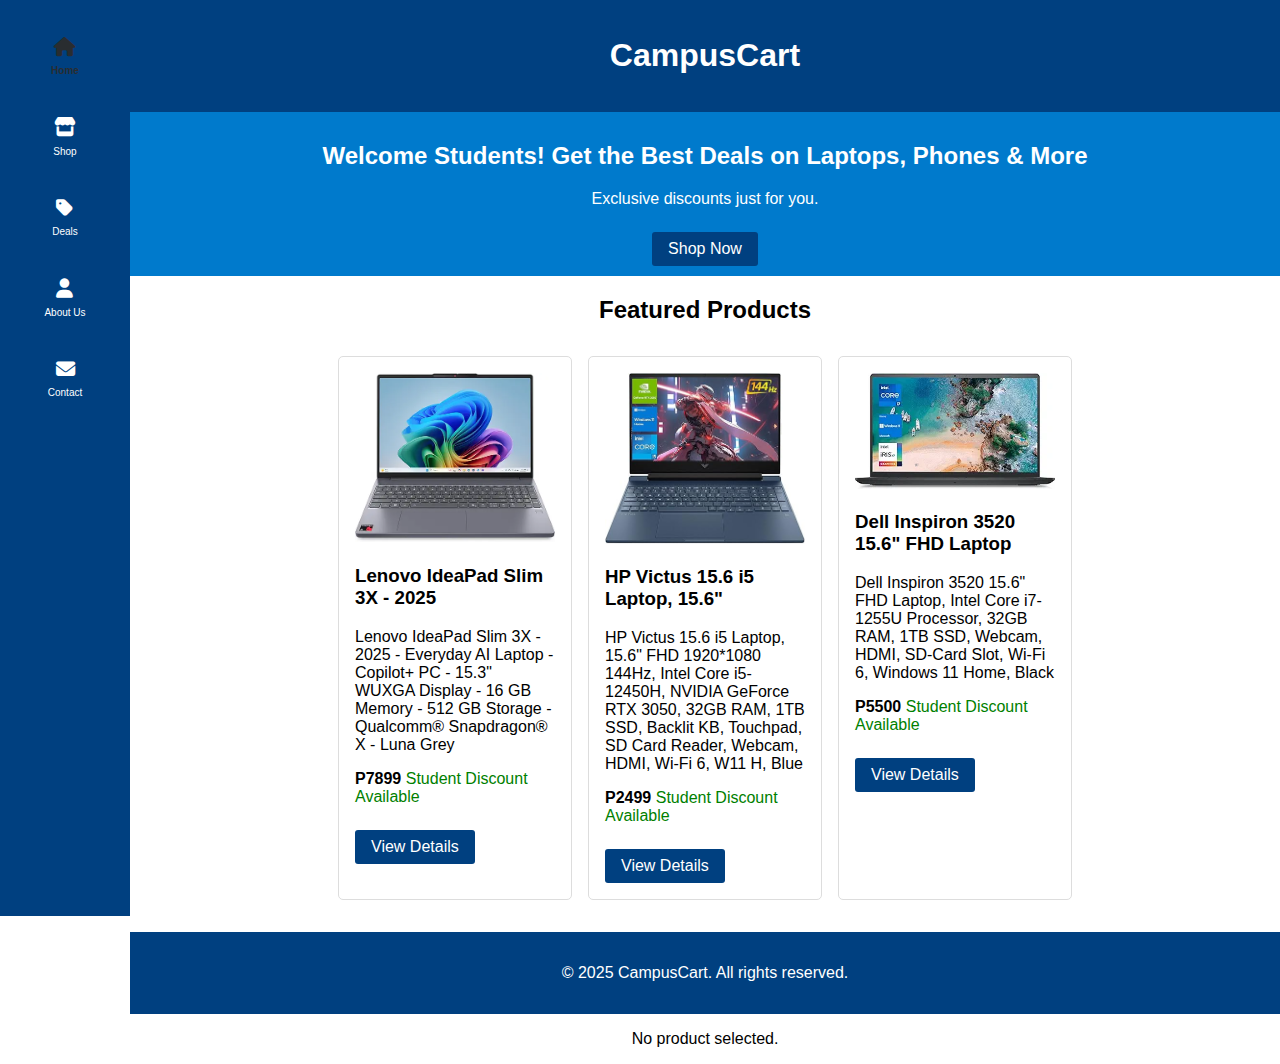
<file: index.html>
<!DOCTYPE html>
<html lang="en">
<head>
  <meta charset="UTF-8" />
  <meta name="viewport" content="width=device-width, initial-scale=1.0" />
  <title>CampusCart - Student Electronics Deals</title>
  <link rel="stylesheet" href="styles.css"/>
  <!--Font Awesome CND for icons-->
  <link rel="stylesheet" href="https://cdnjs.cloudflare.com/ajax/libs/font-awesome/6.5.0/css/all.min.css" />
</head>
<body>
<header>
  <h1>CampusCart</h1>
  <nav class="side-nav">
    <a class="active" href="index.html">
      <i class="fas fa-home"></i>
      <span class="nav-label">Home</span>
    </a>
    <a href="shop.html">
      <i class="fas fa-store"></i>
      <span class="nav-label">Shop</span>
    </a>
    <a href="deals.html">
      <i class="fas fa-tag"></i>
      <span class="nav-label">Deals</span></a>
    <a href="about.html">
      <i class="fas fa-user"></i>
      <span class="nav-label">About Us</span>
    </a>
    <a href="contact.html">
      <i class="fas fa-envelope"></i>
      <span class="nav-label">Contact</span>
    </a>
  </nav>
</header>
<section class="hero">
  <h2>Welcome Students! Get the Best Deals on Laptops, Phones & More</h2>
  <p>Exclusive discounts just for you.</p>
  <a href="shop.html" class="btn">Shop Now</a>
</section>
<section>
  <h2 style="text-align:center;">Featured Products</h2>
  <div class="products">
    <div class="product-card">
      <img src="images/1.webp" alt="1" />
      <h3>Lenovo IdeaPad Slim 3X - 2025</h3>
      <p>Lenovo IdeaPad Slim 3X - 2025 - Everyday AI Laptop - Copilot+ PC - 15.3" WUXGA Display - 16 GB Memory - 512 GB Storage - Qualcomm® Snapdragon® X - Luna Grey</p>
      <p><strong>P7899</strong> <span style="color:green;">Student Discount Available</span></p>
      <a href="deals.html?product-1" class="btn">View Details</a>
    </div>
    <div class="product-card">
      <img src="images/6.jpg" alt="6" />
      <h3>HP Victus 15.6 i5 Laptop, 15.6"</h3>
      <p>HP Victus 15.6 i5 Laptop, 15.6" FHD 1920*1080 144Hz, Intel Core i5-12450H, NVIDIA GeForce RTX 3050, 32GB RAM, 1TB SSD, Backlit KB, Touchpad, SD Card Reader, Webcam, HDMI, Wi-Fi 6, W11 H, Blue</p>
      <p><strong>P2499</strong> <span style="color:green;">Student Discount Available</span></p>
      <a href="deals.html?product-6" class="btn">View Details</a>
    </div>
    <div class="product-card">
      <img src="images/10.webp" alt="10" />
      <h3>Dell Inspiron 3520 15.6" FHD Laptop</h3>
      <p>Dell Inspiron 3520 15.6" FHD Laptop, Intel Core i7-1255U Processor, 32GB RAM, 1TB SSD, Webcam, HDMI, SD-Card Slot, Wi-Fi 6, Windows 11 Home, Black</p>
      <p><strong>P5500</strong> <span style="color:green;">Student Discount Available</span></p>
      <a href="deals.html?product-10" class="btn">View Details</a>
    </div>
  </div>
</section>
<footer>
  <p>&copy; 2025 CampusCart. All rights reserved.</p>
</footer>
<script>
  // Get the product ID from the URL
  const params = new URLSearchParams(window.location.search);
  const selectedProductId = params.get("product");

  // Hide all product-info divs
  document.querySelectorAll(".product-info").forEach(div => {
    div.style.display = "none";
  });

  // Show only the selected product
  if (selectedProductId) {
    const selectedProduct = document.getElementById("product-" + selectedProductId);
    if (selectedProduct) {
      selectedProduct.style.display = "block";
    } else {
      document.body.innerHTML += "<p style='text-align:center;'>Product not found.</p>";
    }
  } else {
    document.body.innerHTML += "<p style='text-align:center;'>No product selected.</p>";
  }
</script>

</body>
</html>
</file>
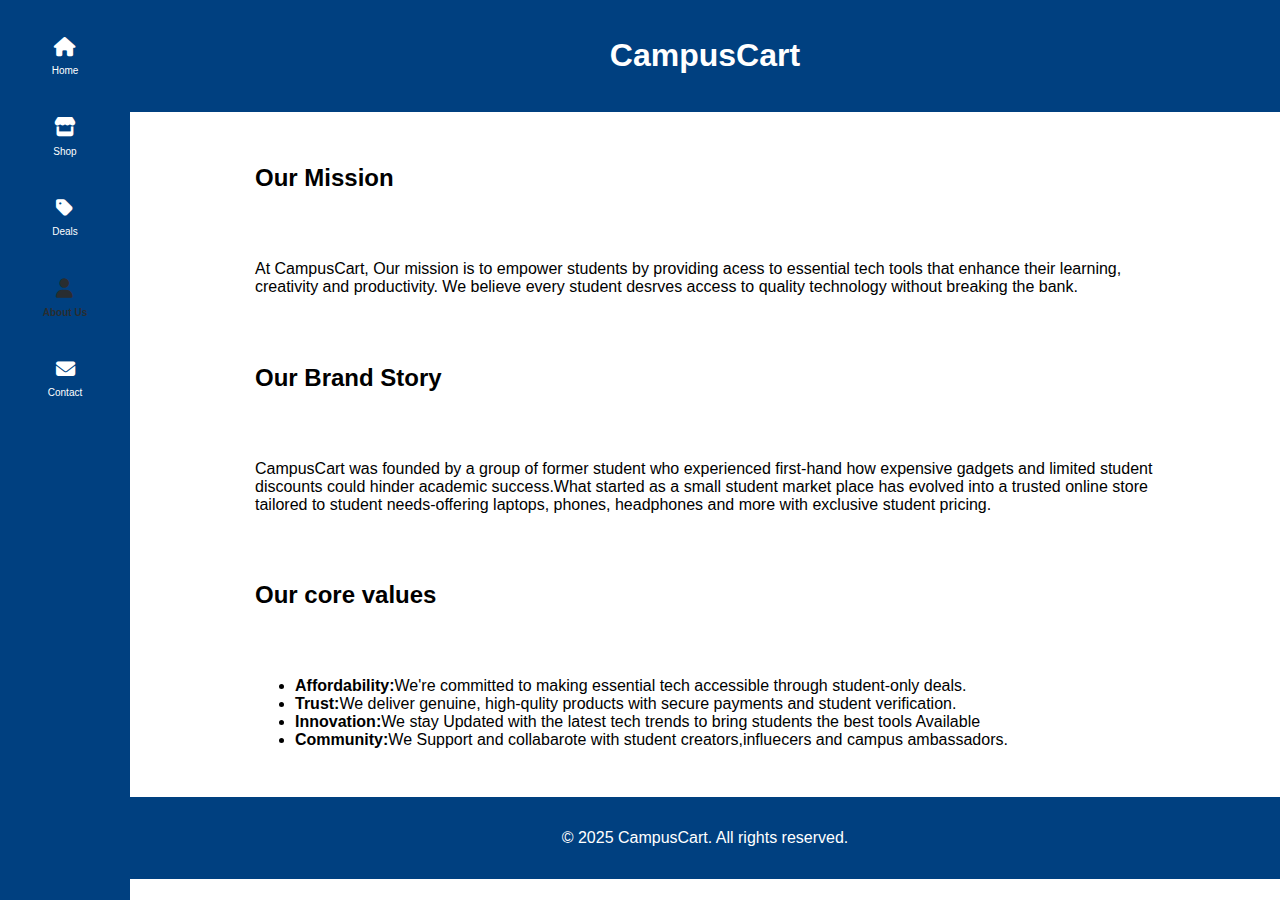
<file: about.html>
<!DOCTYPE html>
<html lang="en">
    <head>
        <meta charset="UTF-8" />
        <meta name="viewport" content="width=device-width, initial-scale=1.0" />
        <title>About Us - CampusCart</title>
        <link rel="stylesheet" href="styles.css"/>
        <!--Font Awesome CND for icons-->
        <link rel="stylesheet" href="https://cdnjs.cloudflare.com/ajax/libs/font-awesome/6.5.0/css/all.min.css" />
    </head>
<body>
    <header>
        <h1>CampusCart</h1>
    </header>
    <nav class="side-nav">
        <a href="index.html">
            <i class="fas fa-home"></i>
            <span class="nav-label">Home</span>
        </a>
        <a href="shop.html">
            <i class="fas fa-store"></i>
            <span class="nav-label">Shop</span>
        </a>
        <a href="deals.html">
            <i class="fas fa-tag"></i>
            <span class="nav-label">Deals</span>
        </a>
        <a class="active" href="about.html">
            <i class="fas fa-user"></i>
            <span class="nav-label">About Us</span>
        </a>
        <a href="contact.html">
            <i class="fas fa-envelope"></i>
            <span class="nav-label">Contact</span>
        </a>
    </nav>
<main>
    <h2>Our Mission</h2>
    <p>At CampusCart, Our mission is to empower students by providing acess to essential tech tools that enhance their learning, creativity and productivity. We believe every student desrves access to quality technology without breaking the bank.</p>
    <h2>Our Brand Story</h2>
    <p>CampusCart was founded by a group of former student who experienced first-hand how expensive gadgets and limited student discounts could hinder academic success.What started as a small student market place has evolved into a trusted online store tailored to student needs-offering laptops, phones, headphones and more with exclusive student pricing.</p>
    <h2>Our core values</h2>
    <ul>
        <li><strong>Affordability:</strong>We're committed to making essential tech accessible through student-only deals.</li>
        <li><strong>Trust:</strong>We deliver genuine, high-qulity products with secure payments and student verification.</li>
        <li><strong>Innovation:</strong>We stay Updated with the latest tech trends to bring students the best tools Available</li>
        <li><strong>Community:</strong>We Support and collabarote with student creators,influecers and campus ambassadors.</li>
    </ul>
</main>
<footer>
    <p>&copy; 2025 CampusCart. All rights reserved.</p>
</footer>
</body>
</html>
</file>
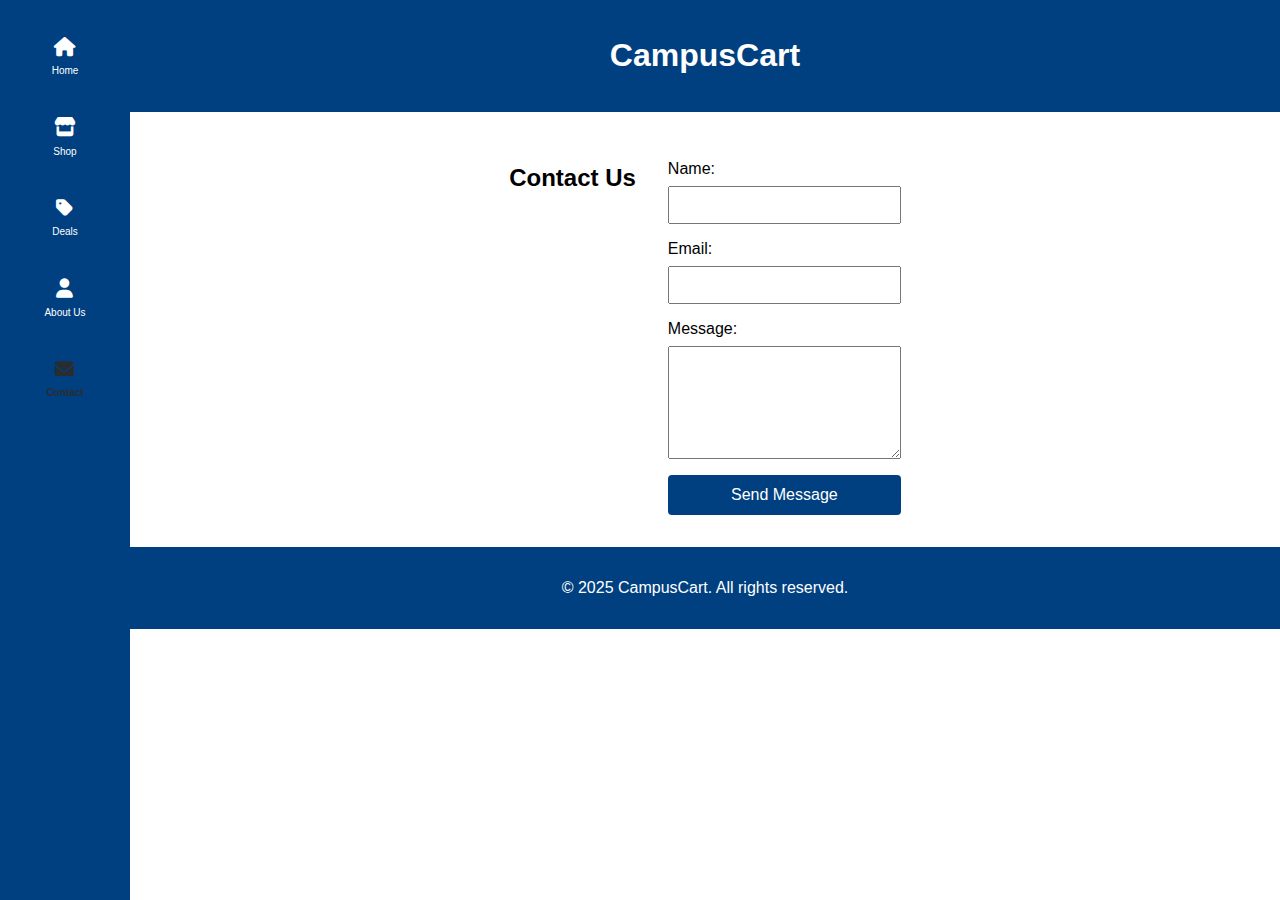
<file: contact.html>
<!DOCTYPE html>
<html>
    <html lang="en">
        <head>
            <meta charset="UTF-8" />
            <meta name="viewport" content="width=device-width, initial-scale=1.0" />
            <title>Contact Us - CampusCart</title>
            <link rel="stylesheet" href="styles.css"/>
            <!--Font Awesome CND for icons-->
            <link rel="stylesheet" href="https://cdnjs.cloudflare.com/ajax/libs/font-awesome/6.5.0/css/all.min.css" />
            <style>
            nav a { color: white; margin: 0 1rem; text-decoration: none; }
            main { max-width: 600px; margin: 2rem auto; padding: 0 1rem; }
            form { display: flex; flex-direction: column; }
            label { margin-top: 1rem; }
            input, textarea { padding: 0.5rem; margin-top: 0.5rem; font-size: 1rem; }
            button { margin-top: 1rem; padding: 0.7rem; background: #004080; color: white; border: none; border-radius: 4px; font-size: 1rem; cursor: pointer; }
            button:hover { background: #5dac4f; }
            </style>
        </head>    
<body>
<header>
  <h1>CampusCart</h1>
  <nav class="side-nav">
    <a href="index.html">
      <i class="fas fa-home"></i>
      <span class="nav-label">Home</span>
    </a>
    <a href="shop.html">
      <i class="fas fa-store"></i>
      <span class="nav-label">Shop</span></a>
    <a href="deals.html">
      <i class="fas fa-tag"></i>
      <span class="nav-label">Deals</span></a>
    <a href="about.html">
      <i class="fas fa-user"></i>
      <span class="nav-label">About Us</span></a>
    <a class="active" href="contact.html">
      <i class="fas fa-envelope"></i>
      <span class="nav-label">Contact</span>
    </a>
  </nav>
</header>
<main>
    <h2>Contact Us</h2>
    <form action="#" method="post">
        <label for="name">Name:</label>
        <input type="text" id="name" name="name" required />
        <label for="email">Email:</label>
        <input type="email" id="email" name="email" required />
        <label for="message">Message:</label>
        <textarea id="message" name="message" rows="5" required></textarea>
        <button type="submit">Send Message</button>
    </form>
</main>
<footer>
  <p>&copy; 2025 CampusCart. All rights reserved.</p>
</footer>
</body>
</html>
</file>
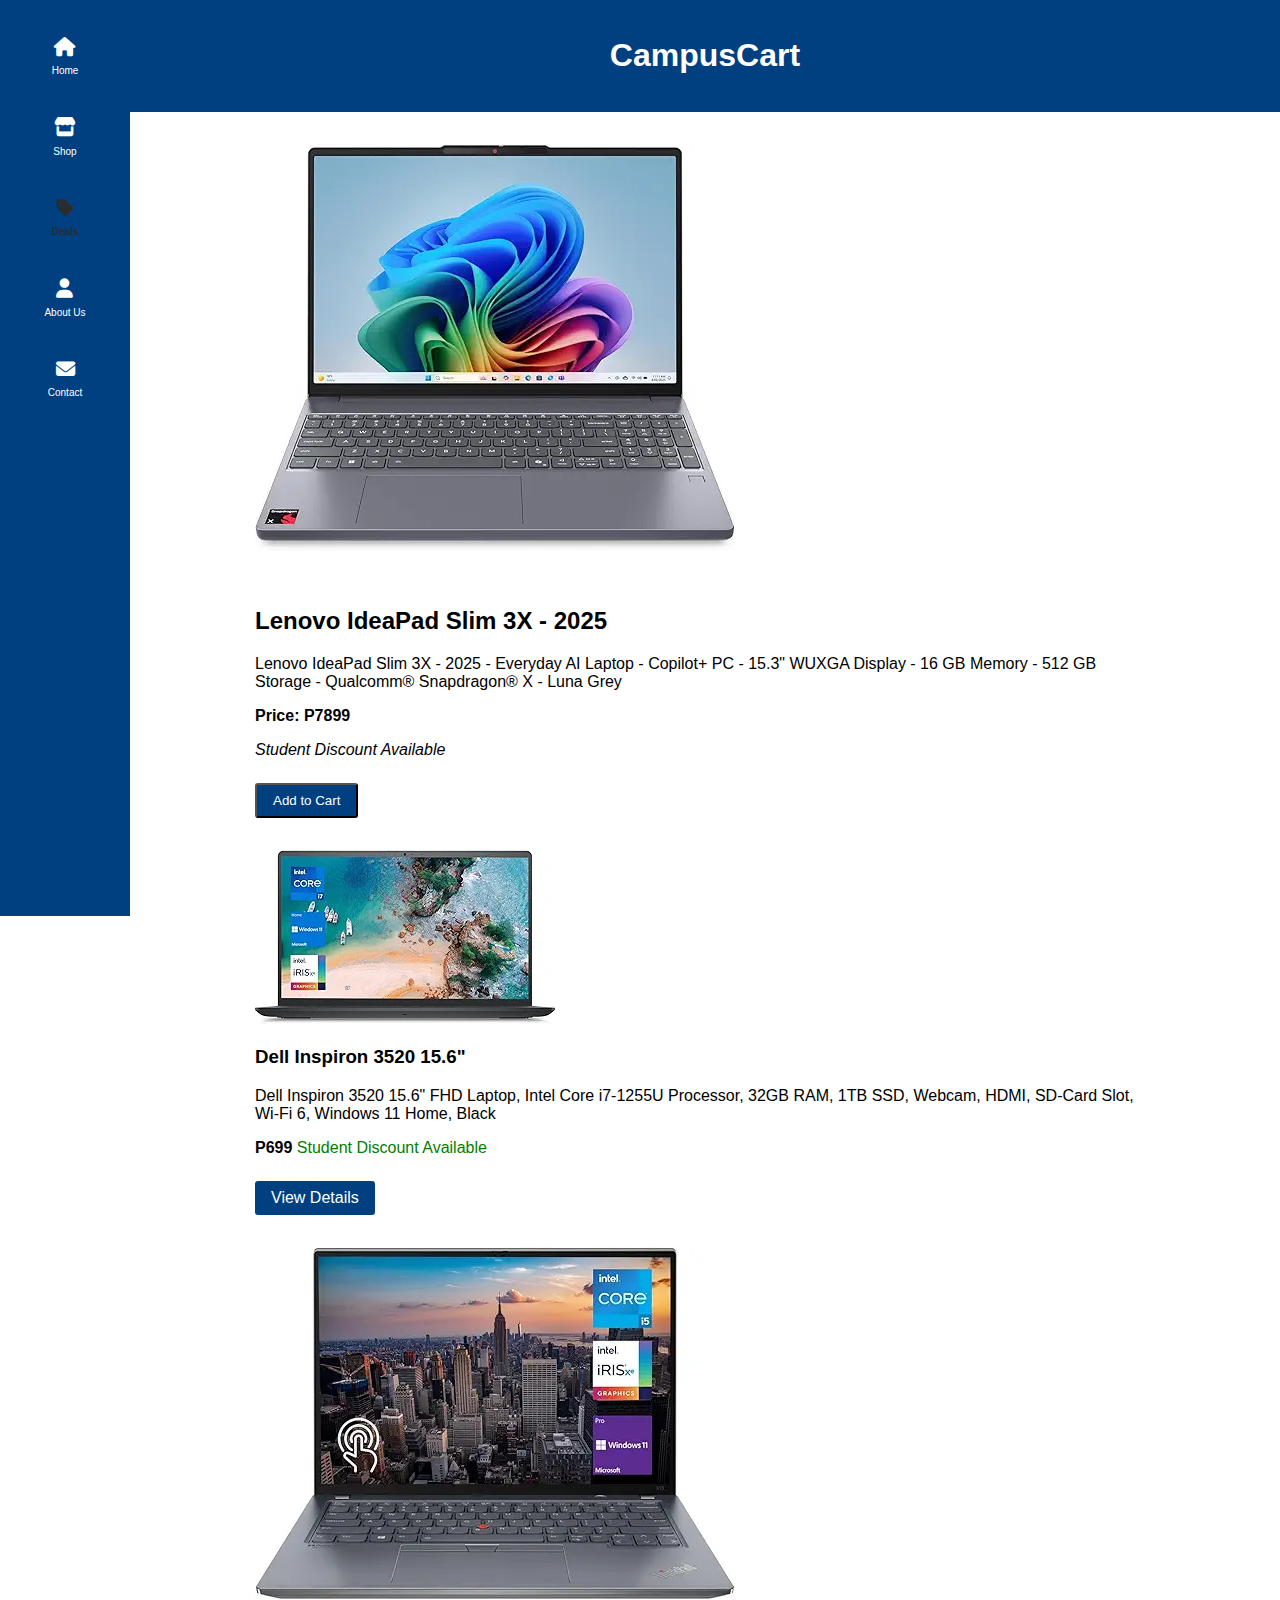
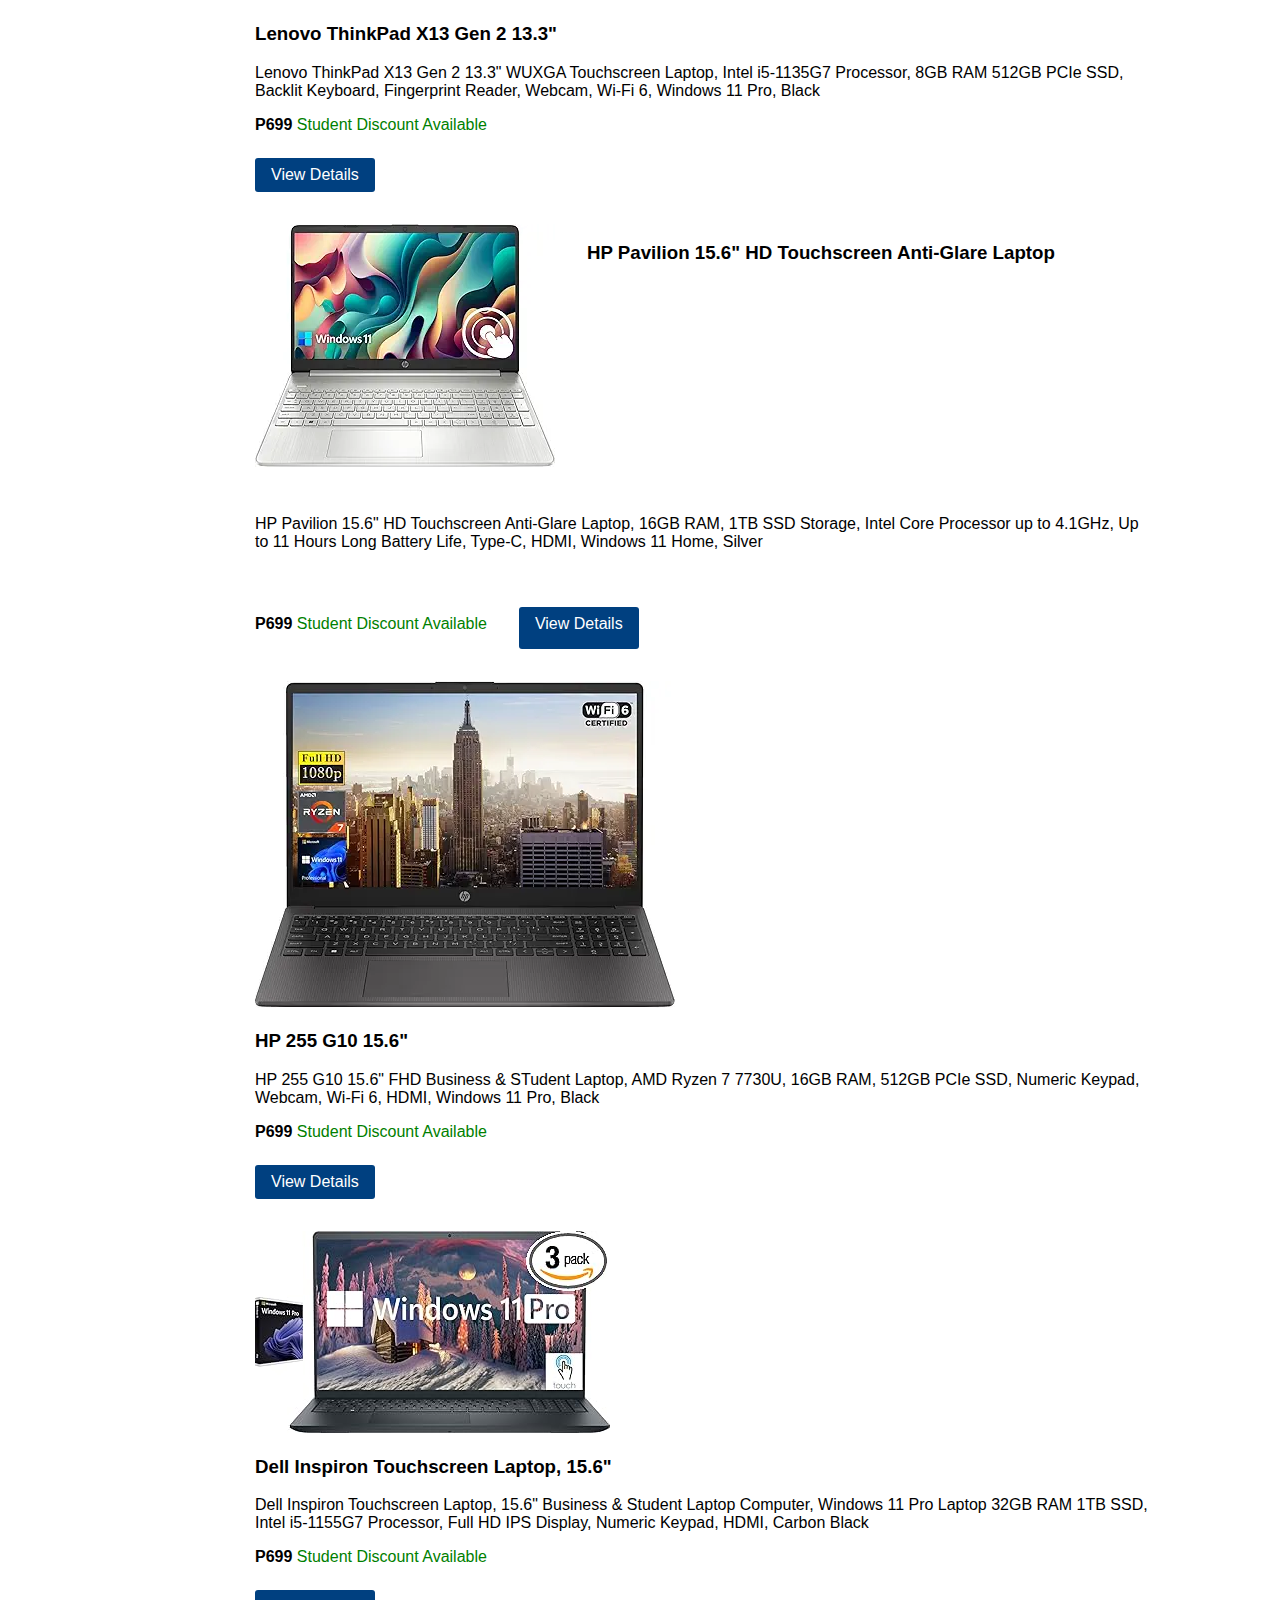
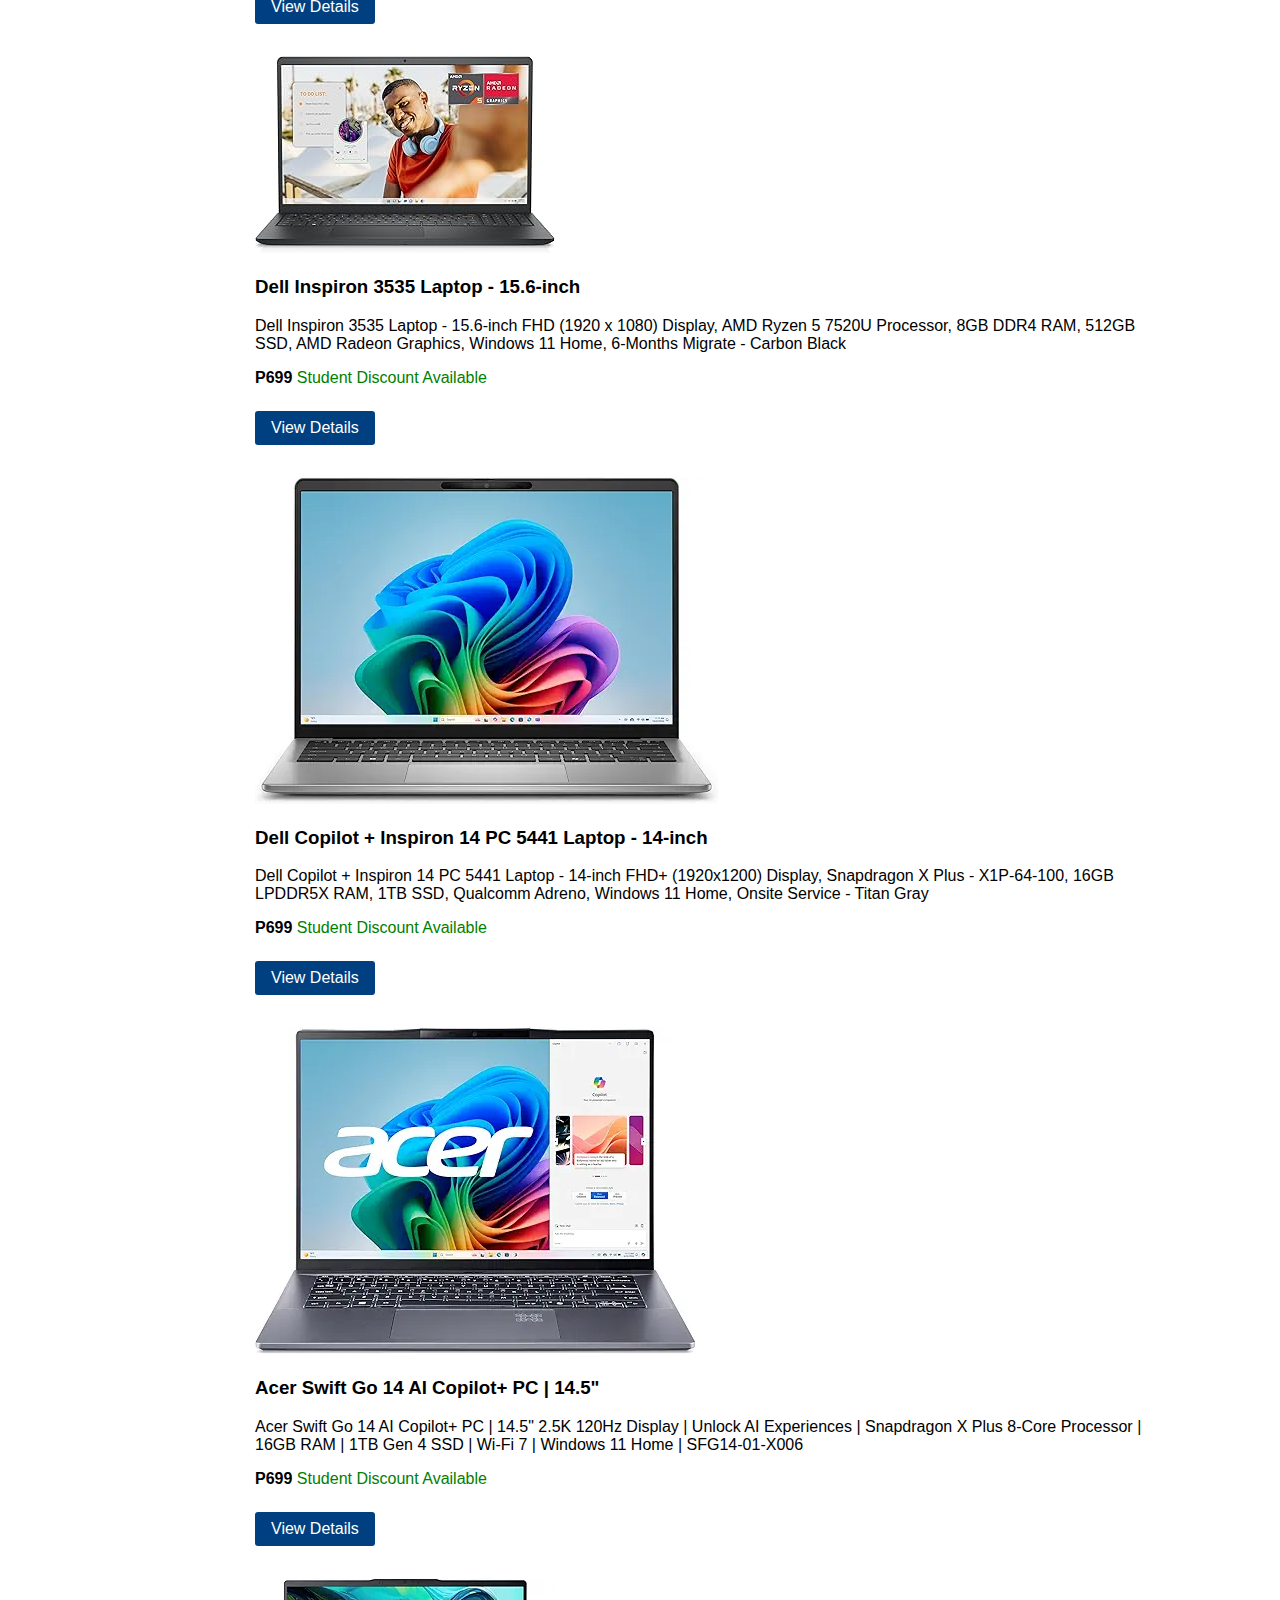
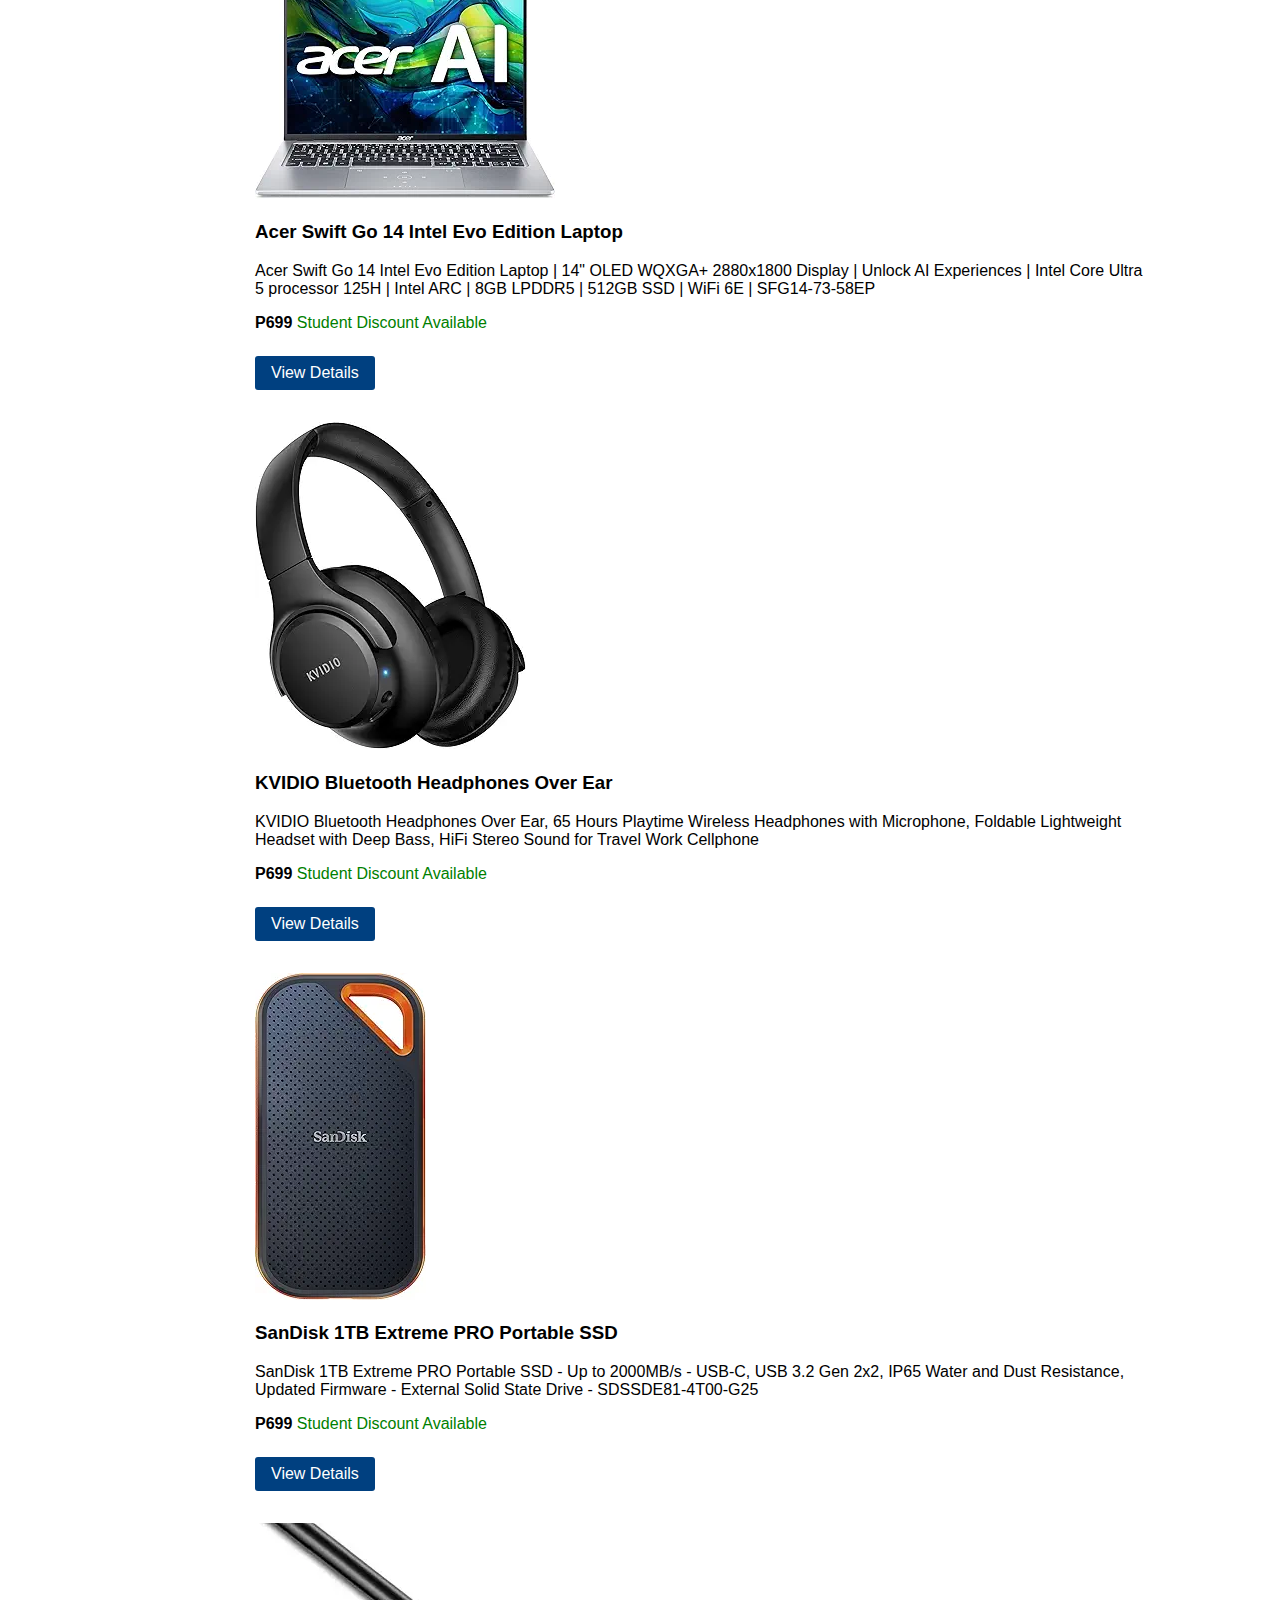
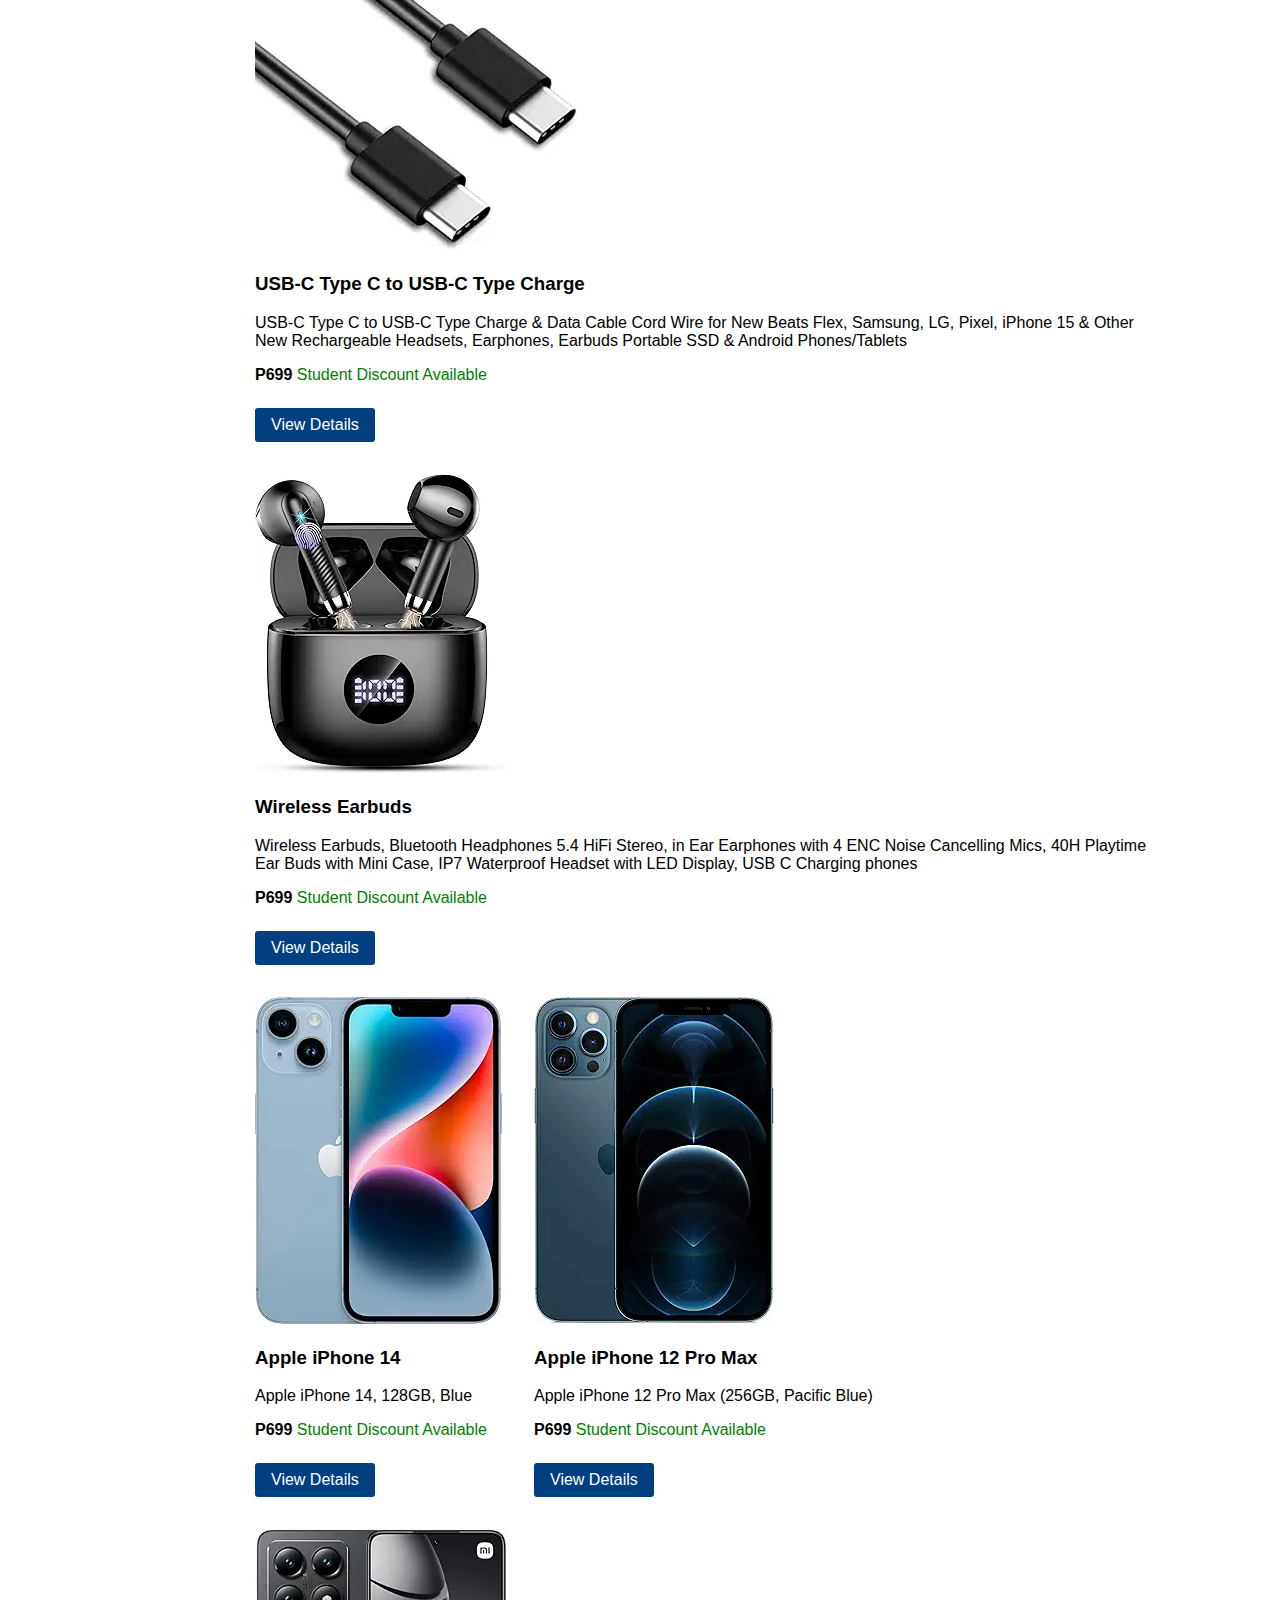
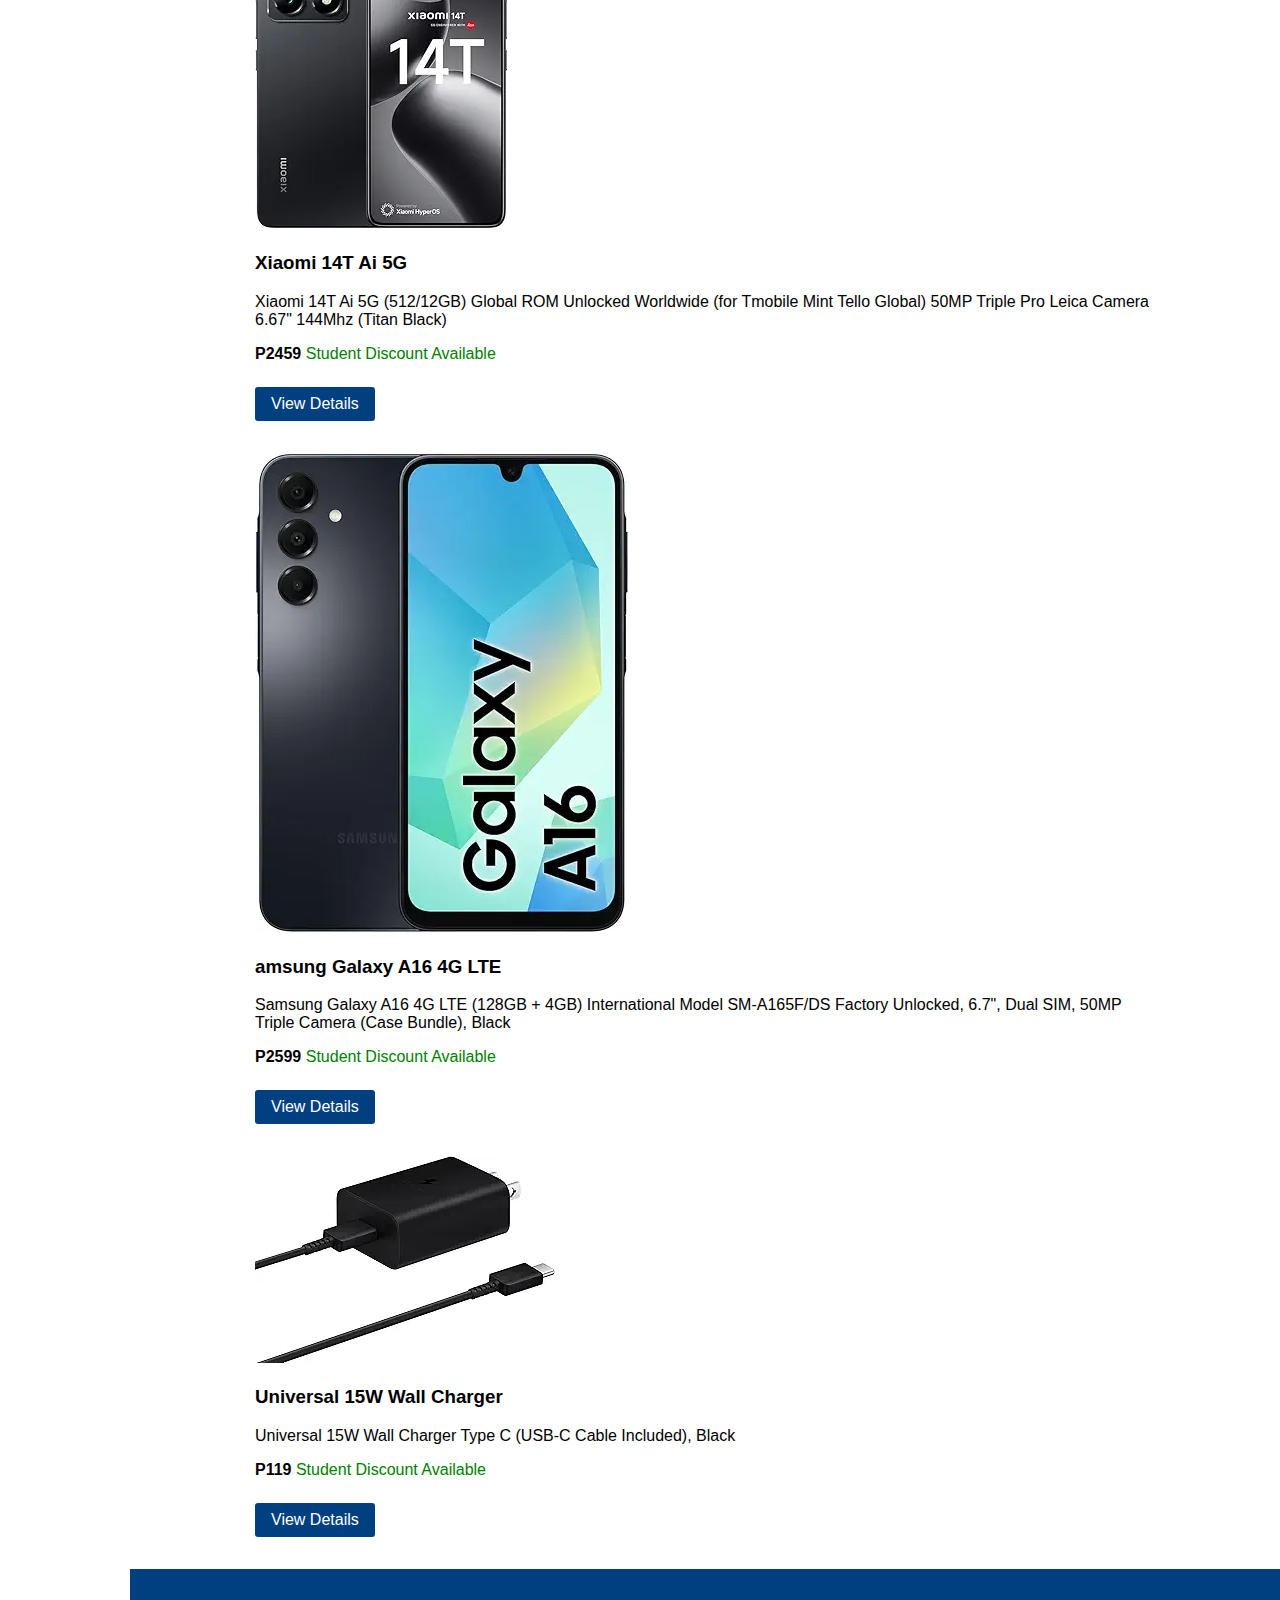
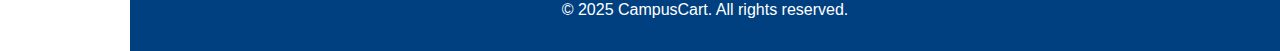
<file: deals.html>
<!DOCTYPE html>
<html lang="en">
<head>
  <meta charset="UTF-8" />
  <meta name="viewport" content="width=device-width, initial-scale=1.0" />
  <title>Product Details - CampusCart</title>
  <link rel="stylesheet" href="styles.css"/>
  <!--Font Awesome CND for icons-->
  <link rel="stylesheet" href="https://cdnjs.cloudflare.com/ajax/libs/font-awesome/6.5.0/css/all.min.css" />
</head>
<body>
<header>
  <h1>CampusCart</h1>
  <nav class="side-nav">
    <a href="index.html">
      <i class="fas fa-home"></i>
      <span class="nav-label">Home</span>
    </a>
    <a href="shop.html">
      <i class="fas fa-store"></i>
      <span class="nav-label">Shop</span>
    </a>
    <a class="active" href="deals.html">
      <i class="fas fa-tag"></i>
      <span class="nav-label">Deals</span>
    </a>
    <a href="about.html">
      <i class="fas fa-user"></i>
      <span class="nav-label">About Us</span>
    </a>
    <a href="contact.html">
      <i class="fas fa-envelope"></i>
      <span class="nav-label">Contact</span>
    </a>
  </nav>
</header>
<main>
  <div class="product-image">
    <img src="images/1.webp" alt="1" />
  </div>
  <div class="product-info" id="product-1">
    <h2>Lenovo IdeaPad Slim 3X - 2025</h2>
    <p>Lenovo IdeaPad Slim 3X - 2025 - Everyday AI Laptop - Copilot+ PC - 15.3" WUXGA Display - 16 GB Memory - 512 GB Storage - Qualcomm® Snapdragon® X - Luna Grey</p>
    <p><strong>Price: P7899</strong></p>
    <p><em>Student Discount Available</em></p>
    <button class="btn">Add to Cart</button>
  </div>
  <div class="product-info" id="product-10">
      <img src="images/10.webp" alt="10" />
      <h3>Dell Inspiron 3520 15.6"</h3>
      <p>Dell Inspiron 3520 15.6" FHD Laptop, Intel Core i7-1255U Processor, 32GB RAM, 1TB SSD, Webcam, HDMI, SD-Card Slot, Wi-Fi 6, Windows 11 Home, Black</p>
      <p><strong>P699</strong> <span style="color:green;">Student Discount Available</span></p>
      <a href="deals.html" class="btn">View Details</a>
    </div>
    <div class="product-info" id="product-2">
      <img src="images/2.webp" alt="2" />
      <h3>Lenovo ThinkPad X13 Gen 2 13.3"</h3>
      <p>Lenovo ThinkPad X13 Gen 2 13.3" WUXGA Touchscreen Laptop, Intel i5-1135G7 Processor, 8GB RAM 512GB PCIe SSD, Backlit Keyboard, Fingerprint Reader, Webcam, Wi-Fi 6, Windows 11 Pro, Black</p>
      <p><strong>P699</strong> <span style="color:green;">Student Discount Available</span></p>
      <a href="deals.html" class="btn">View Details</a>
    </div>
    </div class="product-info" id="product-7">
      <img src="images/7.webp" alt="7" />
      <h3>HP Pavilion 15.6" HD Touchscreen Anti-Glare Laptop</h3>
      <p>HP Pavilion 15.6" HD Touchscreen Anti-Glare Laptop, 16GB RAM, 1TB SSD Storage, Intel Core Processor up to 4.1GHz, Up to 11 Hours Long Battery Life, Type-C, HDMI, Windows 11 Home, Silver</p>
      <p><strong>P699</strong> <span style="color:green;">Student Discount Available</span></p>
      <a href="deals.html" class="btn">View Details</a>
    </div>
    <div class="product-info" id="product-8">
      <img src="images/8.webp" alt="8" />
      <h3>HP 255 G10 15.6"</h3>
      <p>HP 255 G10 15.6" FHD Business & STudent Laptop, AMD Ryzen 7 7730U, 16GB RAM, 512GB PCIe SSD, Numeric Keypad, Webcam, Wi-Fi 6, HDMI, Windows 11 Pro, Black</p>
      <p><strong>P699</strong> <span style="color:green;">Student Discount Available</span></p>
      <a href="deals.html" class="btn">View Details</a>
    </div>
    <div class="product-info" id="product-9">
      <img src="images/9.jpg" alt="9" />
      <h3>Dell Inspiron Touchscreen Laptop, 15.6"</h3>
      <p>Dell Inspiron Touchscreen Laptop, 15.6" Business & Student Laptop Computer, Windows 11 Pro Laptop 32GB RAM 1TB SSD, Intel i5-1155G7 Processor, Full HD IPS Display, Numeric Keypad, HDMI, Carbon Black</p>
      <p><strong>P699</strong> <span style="color:green;">Student Discount Available</span></p>
      <a href="deals.html" class="btn">View Details</a>
    </div>
    <div class="product-info" id="product-11">
      <img src="images/11.jpg" alt="11" />
      <h3>Dell Inspiron 3535 Laptop - 15.6-inch</h3>
      <p>Dell Inspiron 3535 Laptop - 15.6-inch FHD (1920 x 1080) Display, AMD Ryzen 5 7520U Processor, 8GB DDR4 RAM, 512GB SSD, AMD Radeon Graphics, Windows 11 Home, 6-Months Migrate - Carbon Black</p>
      <p><strong>P699</strong> <span style="color:green;">Student Discount Available</span></p>
      <a href="deals.html" class="btn">View Details</a>
    </div>
    <div class="product-info" id="product-12">
      <img src="images/12.webp" alt="12" />
      <h3>Dell Copilot + Inspiron 14 PC 5441 Laptop - 14-inch</h3>
      <p>Dell Copilot + Inspiron 14 PC 5441 Laptop - 14-inch FHD+ (1920x1200) Display, Snapdragon X Plus - X1P-64-100, 16GB LPDDR5X RAM, 1TB SSD, Qualcomm Adreno, Windows 11 Home, Onsite Service - Titan Gray</p>
      <p><strong>P699</strong> <span style="color:green;">Student Discount Available</span></p>
      <a href="deals.html" class="btn">View Details</a>
    </div>
    <div class="product-info" id="product-13">
      <img src="images/13.webp" alt="13" />
      <h3>Acer Swift Go 14 AI Copilot+ PC | 14.5"</h3>
      <p>Acer Swift Go 14 AI Copilot+ PC | 14.5" 2.5K 120Hz Display | Unlock AI Experiences | Snapdragon X Plus 8-Core Processor | 16GB RAM | 1TB Gen 4 SSD | Wi-Fi 7 | Windows 11 Home | SFG14-01-X006</p>
      <p><strong>P699</strong> <span style="color:green;">Student Discount Available</span></p>
      <a href="deals.html" class="btn">View Details</a>
    </div>
    <div class="product-info" id="product-15">
      <img src="images/15.webp" alt="15" />
      <h3>Acer Swift Go 14 Intel Evo Edition Laptop</h3>
      <p>Acer Swift Go 14 Intel Evo Edition Laptop | 14" OLED WQXGA+ 2880x1800 Display | Unlock AI Experiences | Intel Core Ultra 5 processor 125H | Intel ARC | 8GB LPDDR5 | 512GB SSD | WiFi 6E | SFG14-73-58EP</p>
      <p><strong>P699</strong> <span style="color:green;">Student Discount Available</span></p>
      <a href="deals.html" class="btn">View Details</a>
    </div>
    <div class="product-info" id="product-17">
      <img src="images/18.webp" alt="18" />
      <h3>KVIDIO Bluetooth Headphones Over Ear</h3>
      <p>KVIDIO Bluetooth Headphones Over Ear, 65 Hours Playtime Wireless Headphones with Microphone, Foldable Lightweight Headset with Deep Bass, HiFi Stereo Sound for Travel Work Cellphone</p>
      <p><strong>P699</strong> <span style="color:green;">Student Discount Available</span></p>
      <a href="deals.html" class="btn">View Details</a>
    </div>
    <div class="product-info" id="product-19">
      <img src="images/19.webp" alt="19" />
      <h3>SanDisk 1TB Extreme PRO Portable SSD</h3>
      <p>SanDisk 1TB Extreme PRO Portable SSD - Up to 2000MB/s - USB-C, USB 3.2 Gen 2x2, IP65 Water and Dust Resistance, Updated Firmware - External Solid State Drive - SDSSDE81-4T00-G25</p>
      <p><strong>P699</strong> <span style="color:green;">Student Discount Available</span></p>
      <a href="deals.html" class="btn">View Details</a>
    </div>
    <div class="product-info" id="product-20">
      <img src="images/20.webp" alt="20" />
      <h3>USB-C Type C to USB-C Type Charge</h3>
      <p>USB-C Type C to USB-C Type Charge & Data Cable Cord Wire for New Beats Flex, Samsung, LG, Pixel, iPhone 15 & Other New Rechargeable Headsets, Earphones, Earbuds Portable SSD & Android Phones/Tablets</p>
      <p><strong>P699</strong> <span style="color:green;">Student Discount Available</span></p>
      <a href="deals.html" class="btn">View Details</a>
    </div>
    <div class="product-info" id="product-24">
      <img src="images/24.webp" alt="24" />
      <h3>Wireless Earbuds</h3>
      <p>Wireless Earbuds, Bluetooth Headphones 5.4 HiFi Stereo, in Ear Earphones with 4 ENC Noise Cancelling Mics, 40H Playtime Ear Buds with Mini Case, IP7 Waterproof Headset with LED Display, USB C Charging phones</p>
      <p><strong>P699</strong> <span style="color:green;">Student Discount Available</span></p>
      <a href="deals.html" class="btn">View Details</a>
    </div>
    <div class="product-info" id="product-25">
      <img src="images/25.webp" alt="25" />
      <h3>Apple iPhone 14</h3>
      <p>Apple iPhone 14, 128GB, Blue</p>
      <p><strong>P699</strong> <span style="color:green;">Student Discount Available</span></p>
      <a href="deals.html" class="btn">View Details</a>
    </div>
    <div class="product-info" id="product-26">
      <img src="images/26.webp" alt="26" />
      <h3>Apple iPhone 12 Pro Max</h3>
      <p>Apple iPhone 12 Pro Max (256GB, Pacific Blue)</p>
      <p><strong>P699</strong> <span style="color:green;">Student Discount Available</span></p>
      <a href="deals.html" class="btn">View Details</a>
    </div>
    <div class="product-info" id="product-29">
      <img src="images/29.webp" alt="29" />
      <h3>Xiaomi 14T Ai 5G</h3>
      <p>Xiaomi 14T Ai 5G (512/12GB) Global ROM Unlocked Worldwide (for Tmobile Mint Tello Global) 50MP Triple Pro Leica Camera 6.67" 144Mhz (Titan Black)</p>
      <p><strong>P2459</strong> <span style="color:green;">Student Discount Available</span></p>
      <a href="deals.html" class="btn">View Details</a>
    </div>
    <div class="product-info" id="product-30">
      <img src="images/30.webp" alt="30" />
      <h3>amsung Galaxy A16 4G LTE</h3>
      <p>Samsung Galaxy A16 4G LTE (128GB + 4GB) International Model SM-A165F/DS Factory Unlocked, 6.7", Dual SIM, 50MP Triple Camera (Case Bundle), Black</p>
      <p><strong>P2599</strong> <span style="color:green;">Student Discount Available</span></p>
      <a href="deals.html" class="btn">View Details</a>
    </div>
    <div class="product-info" id="product-33">
      <img src="images/33.webp" alt="33" />
      <h3>Universal 15W Wall Charger</h3>
      <p>Universal 15W Wall Charger Type C (USB-C Cable Included), Black</p>
      <p><strong>P119</strong> <span style="color:green;">Student Discount Available</span></p>
      <a href="deals.html" class="btn">View Details</a>
    </div>
</main>
<footer>
  <p>&copy; 2025 CampusCart. All rights reserved.</p>
</footer>
</body>
</html>
</file>
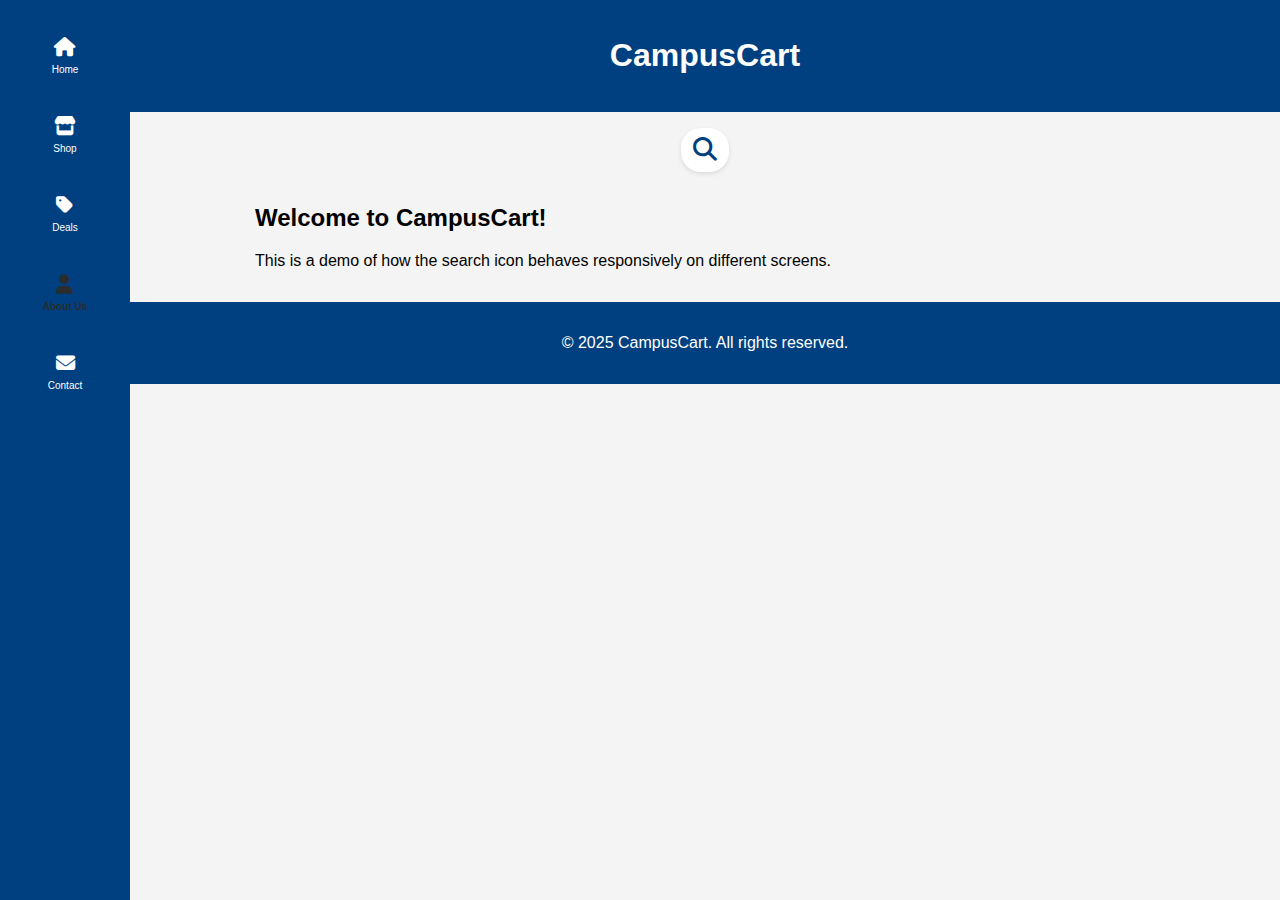
<file: search.html>
<!DOCTYPE html>
<html lang="en">
<head>
    <meta charset="UTF-8" />
    <meta name="viewport" content="width=device-width, initial-scale=1.0" />
    <title>CampusCart - Search Icon Demo</title>
    <link rel="stylesheet" href="https://cdnjs.cloudflare.com/ajax/libs/font-awesome/6.5.0/css/all.min.css" />
    <style>
        /* General styles */
        body {
            font-family: Arial, sans-serif;
            margin: 0;
            margin-left: 130px;
            padding: 0;
            background-color: #f4f4f4;
        }

        header {
            background: #004080;
            color: white;
            padding: 1rem;
            text-align: center;
            position: sticky;
            top: 0;
            z-index: 1000;
        }

        footer {
            background: #004080;
            color: white;
            padding: 1rem;
            text-align: center;
        }

        main {
            max-width: 900px;
            margin: 2rem auto;
            padding: 0 1rem;
        }

        /* Side Navigation */
        .side-nav {
            display: flex;
            flex-direction: column;
            background: #004080;
            color: white;
            position: fixed;
            top: 0;
            left: 0;
            height: 100%;
            width: 130px;
            align-items: center;
            padding-top: 1rem;
            z-index: 1000;
        }

        .side-nav a {
            margin: 20px;
            color: white;
            text-decoration: none;
            font-size: 20px;
            text-align: center;
        }

        .side-nav i {
            font-size: 1.2rem;
        }

        .nav-label {
            display: block;
            font-size: 10px;
            margin-top: 5px;
        }

        a.active {
            color: rgb(41, 45, 48);
            font-weight: bold;
            border-radius: 2px;
        }

        /* 🔍 Search Icon */
        .search-container {
            display: flex;
            justify-content: center;
            align-items: center;
            margin: 1rem auto;
        }

        .search-icon {
            font-size: 1.5rem;
            color: #004080;
            text-decoration: none;
            background: white;
            padding: 8px 12px;
            border-radius: 20px;
            box-shadow: 0 2px 5px rgba(0,0,0,0.1);
            transition: background 0.3s;
        }

        .search-icon:hover {
            background: #e0e0e0;
        }

        /* 📱 Mobile layout adjustments */
        @media (max-width: 600px) {
            .side-nav {
                flex-direction: row;
                position: fixed;
                top: auto;
                bottom: 0;
                left: 0;
                width: 100vw;
                height: 60px;
                justify-content: space-around;
                align-items: center;
                padding: 0;
            }

            .side-nav a {
                display: flex;
                flex-direction: column;
                align-items: center;
                justify-content: center;
                flex: 1;
                margin: 0;
                font-size: 0.75rem;
                height: 100%;
            }

            .side-nav i {
                font-size: 1rem;
                margin: 0;
            }

            .nav-label {
                font-size: 0.6rem;
                margin-top: 2px;
            }

            body {
                margin-left: 0;
                padding-bottom: 60px;
                padding-top: 50px;
            }

            .search-container {
                position: fixed;
                top: 0;
                left: 0;
                width: 100%;
                height: 50px;
                background: white;
                justify-content: flex-end;
                padding: 0 1rem;
                box-shadow: 0 2px 4px rgba(0,0,0,0.1);
                z-index: 1001;
            }

            .search-icon {
                font-size: 1.2rem;
                padding: 10px;
            }
        }
    </style>
</head>
<body>
    <header>
        <h1>CampusCart</h1>
    </header>

    <!-- 🔍 Search Icon -->
    <div class="search-container">
        <a href="search.html" class="search-icon" title="Search">
            <i class="fas fa-search"></i>
        </a>
    </div>

    <!-- 📌 Sidebar Navigation -->
    <nav class="side-nav">
        <a href="index.html">
            <i class="fas fa-home"></i>
            <span class="nav-label">Home</span>
        </a>
        <a href="shop.html">
            <i class="fas fa-store"></i>
            <span class="nav-label">Shop</span>
        </a>
        <a href="deals.html">
            <i class="fas fa-tag"></i>
            <span class="nav-label">Deals</span>
        </a>
        <a class="active" href="about.html">
            <i class="fas fa-user"></i>
            <span class="nav-label">About Us</span>
        </a>
        <a href="contact.html">
            <i class="fas fa-envelope"></i>
            <span class="nav-label">Contact</span>
        </a>
    </nav>

    <main>
        <h2>Welcome to CampusCart!</h2>
        <p>This is a demo of how the search icon behaves responsively on different screens.</p>
    </main>

    <footer>
        <p>&copy; 2025 CampusCart. All rights reserved.</p>
    </footer>
</body>
</html>
</file>
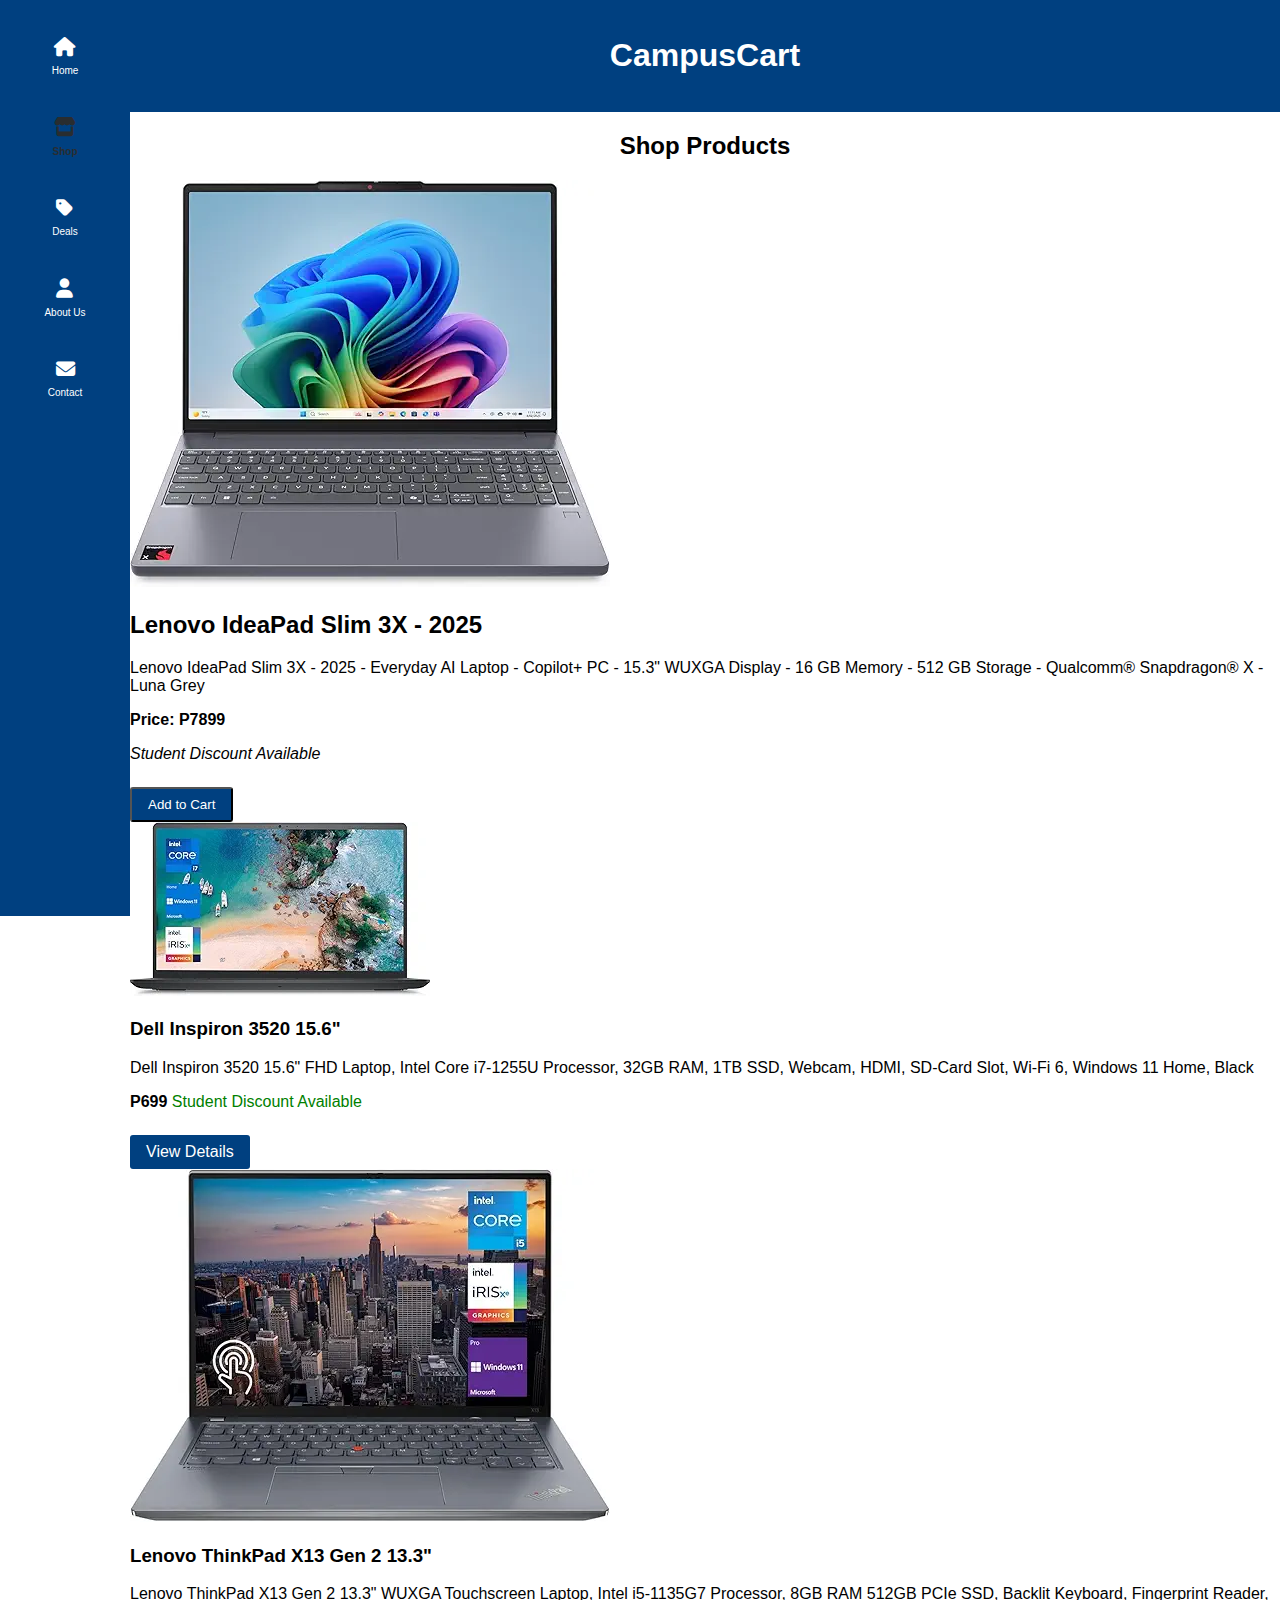
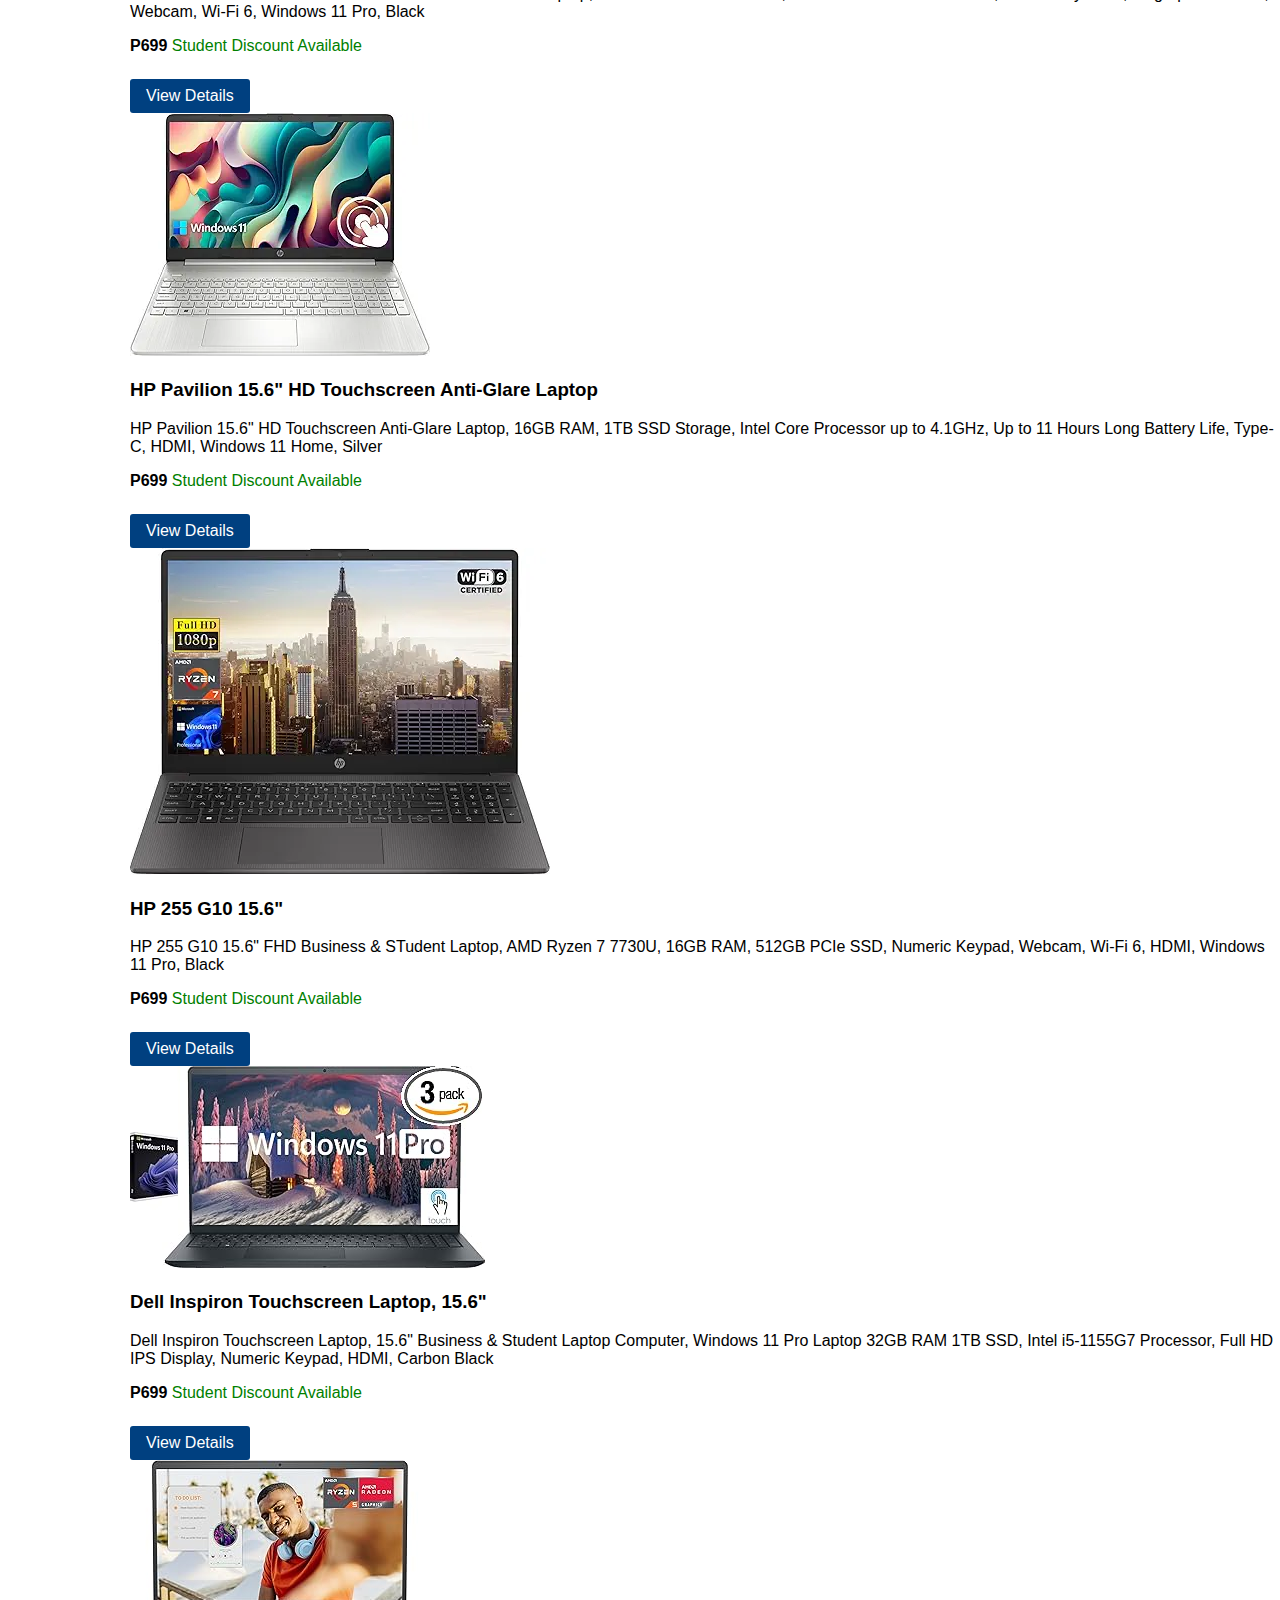
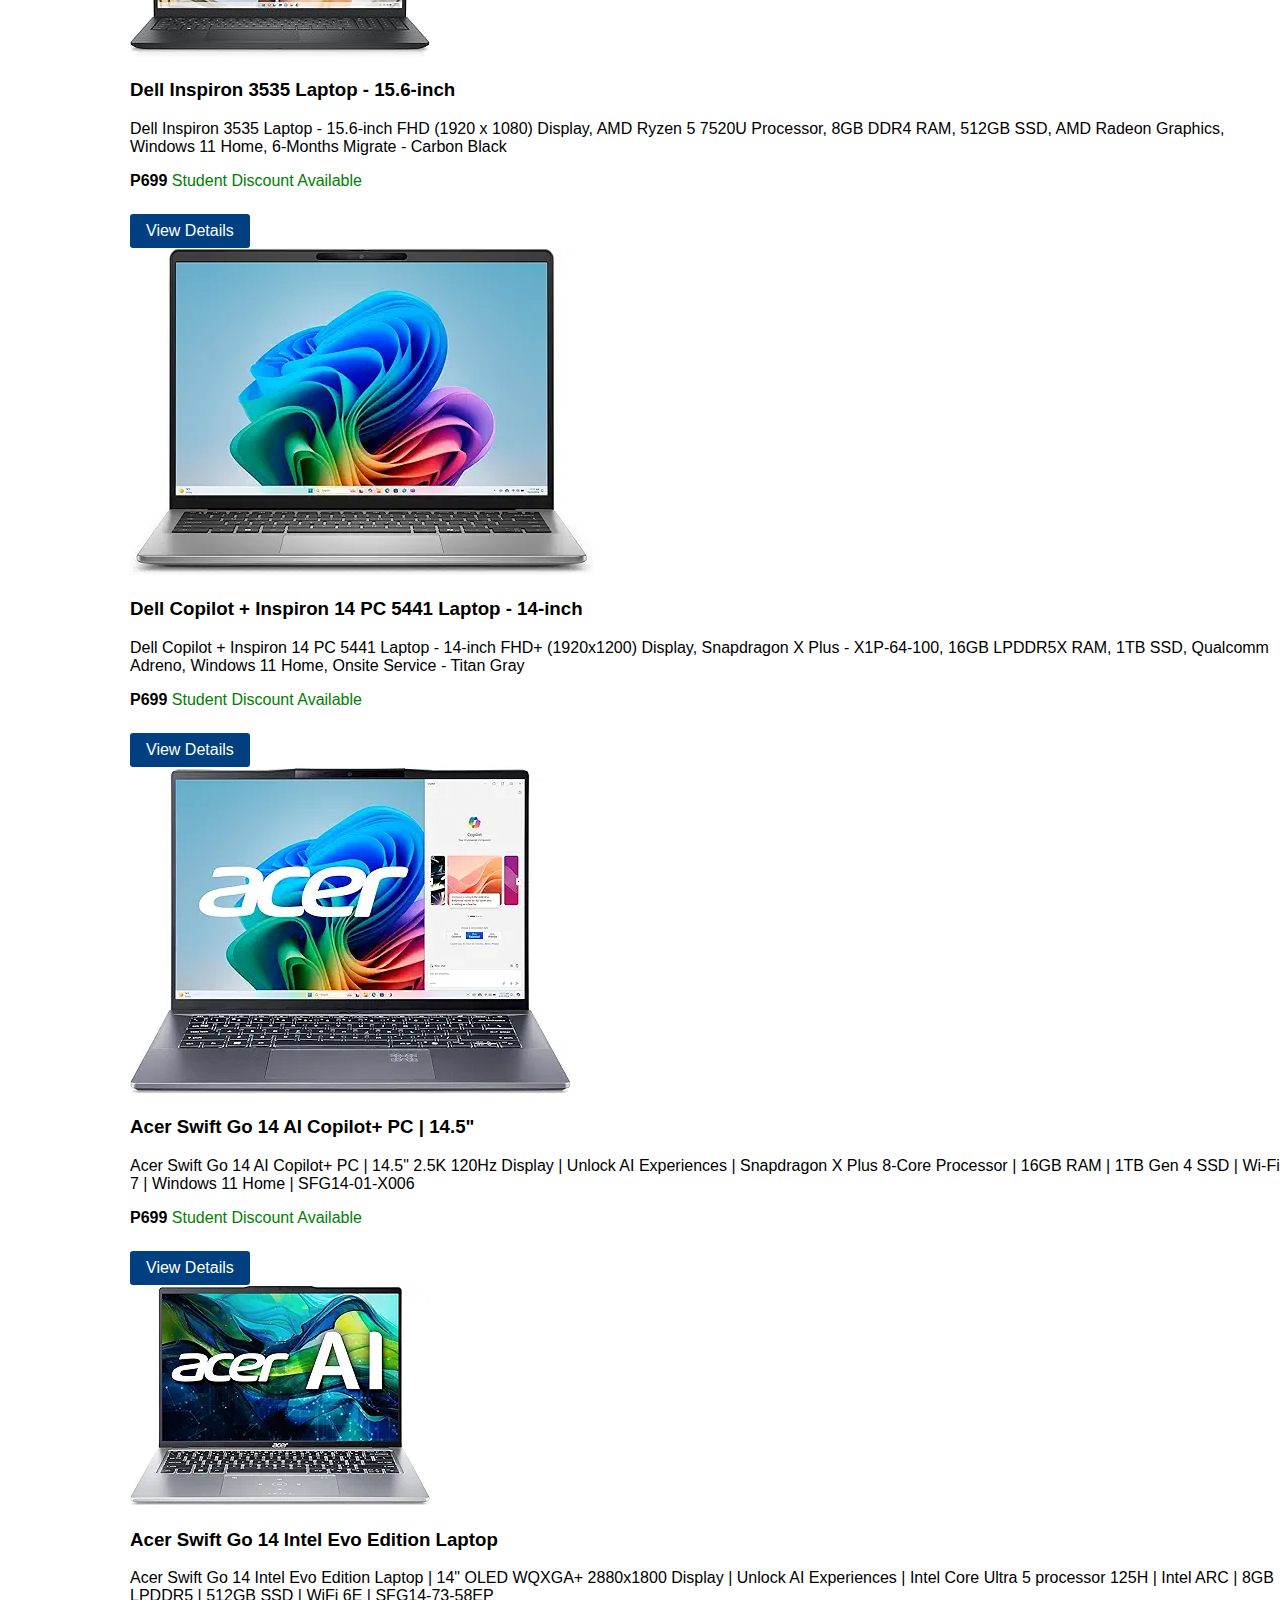
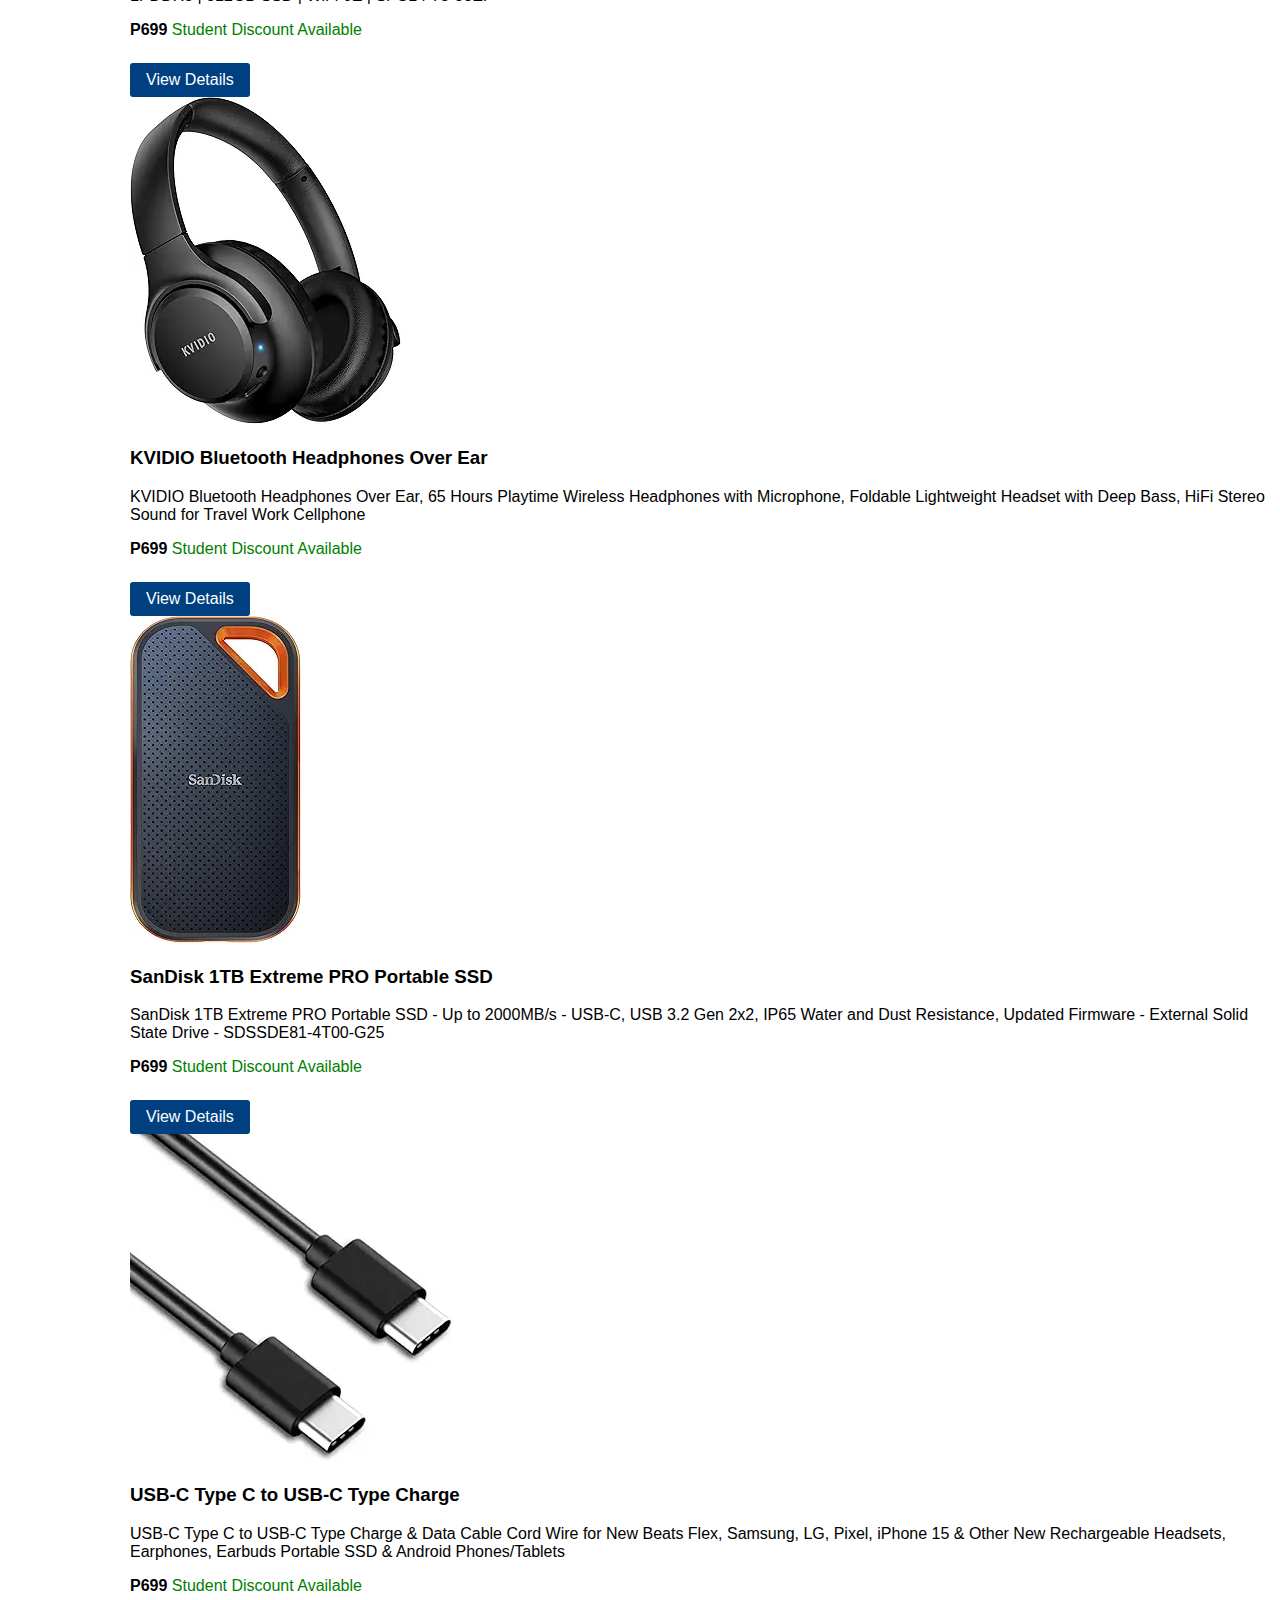
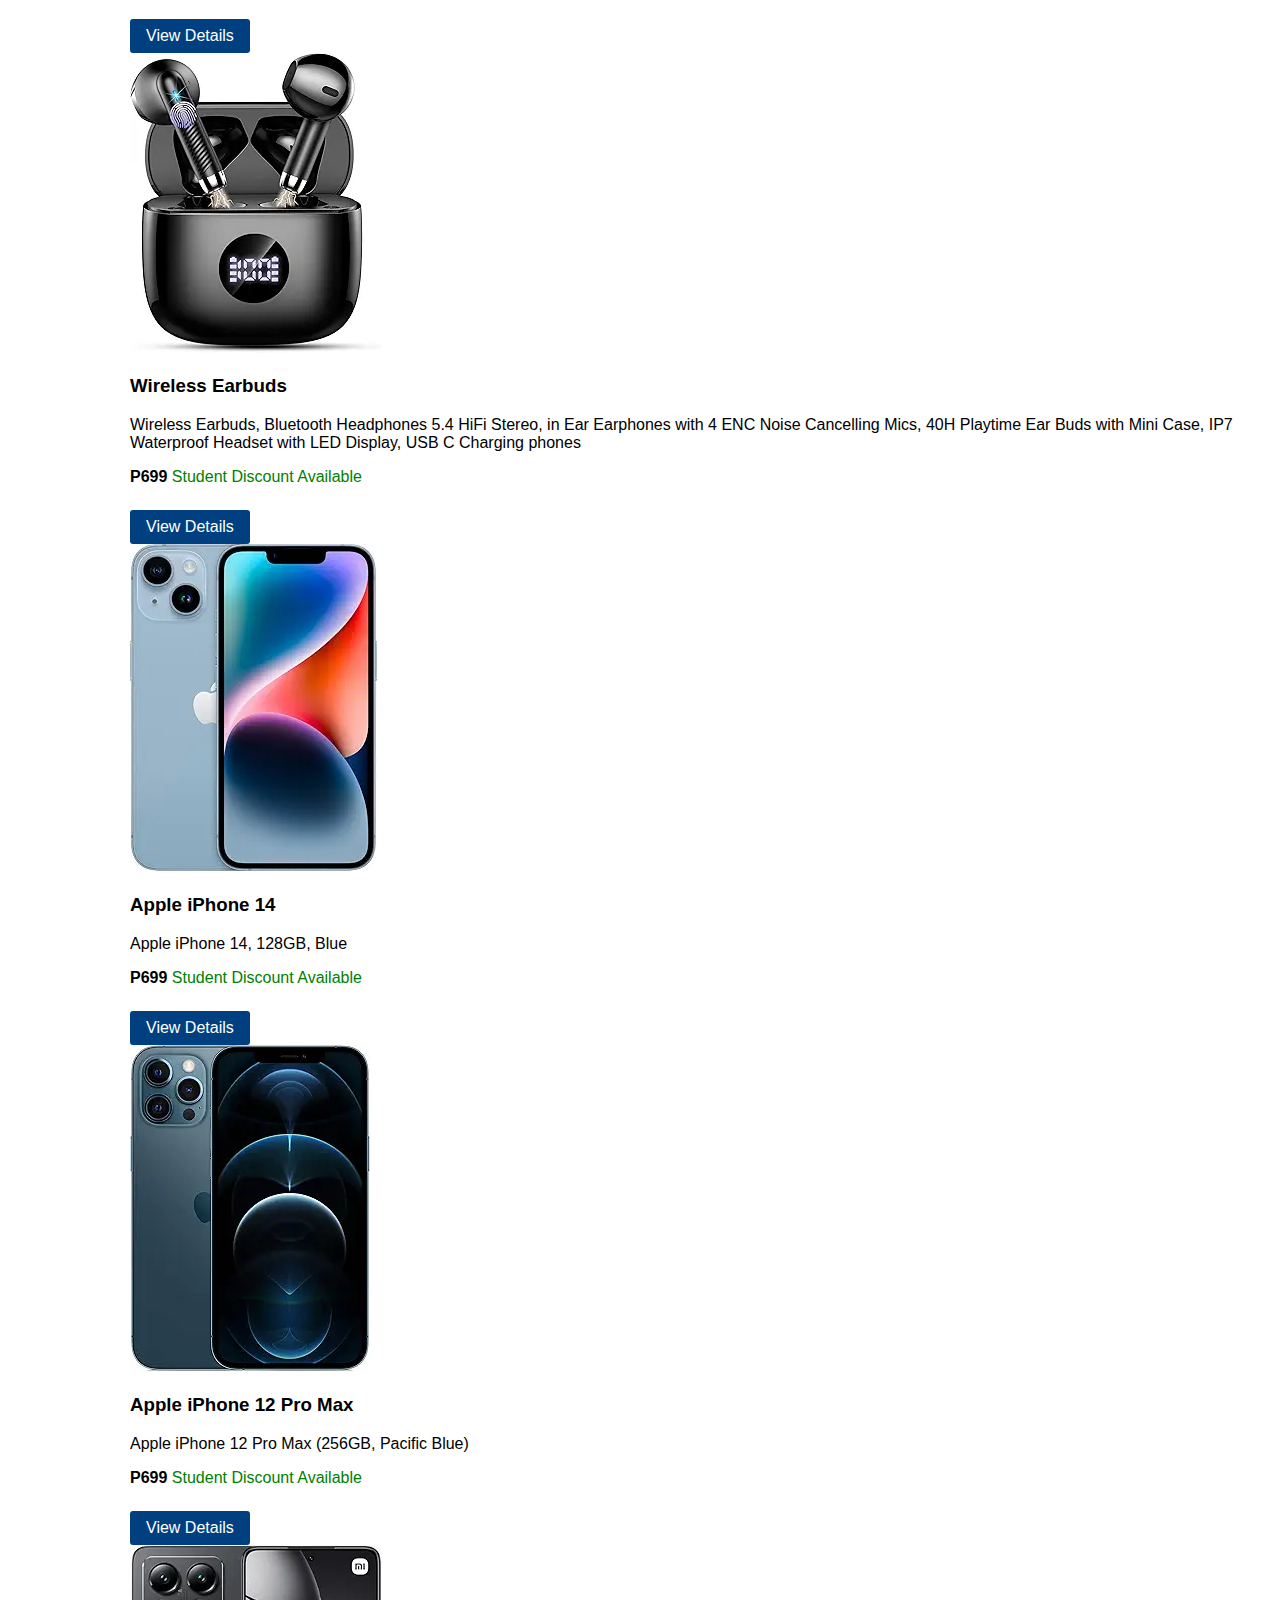
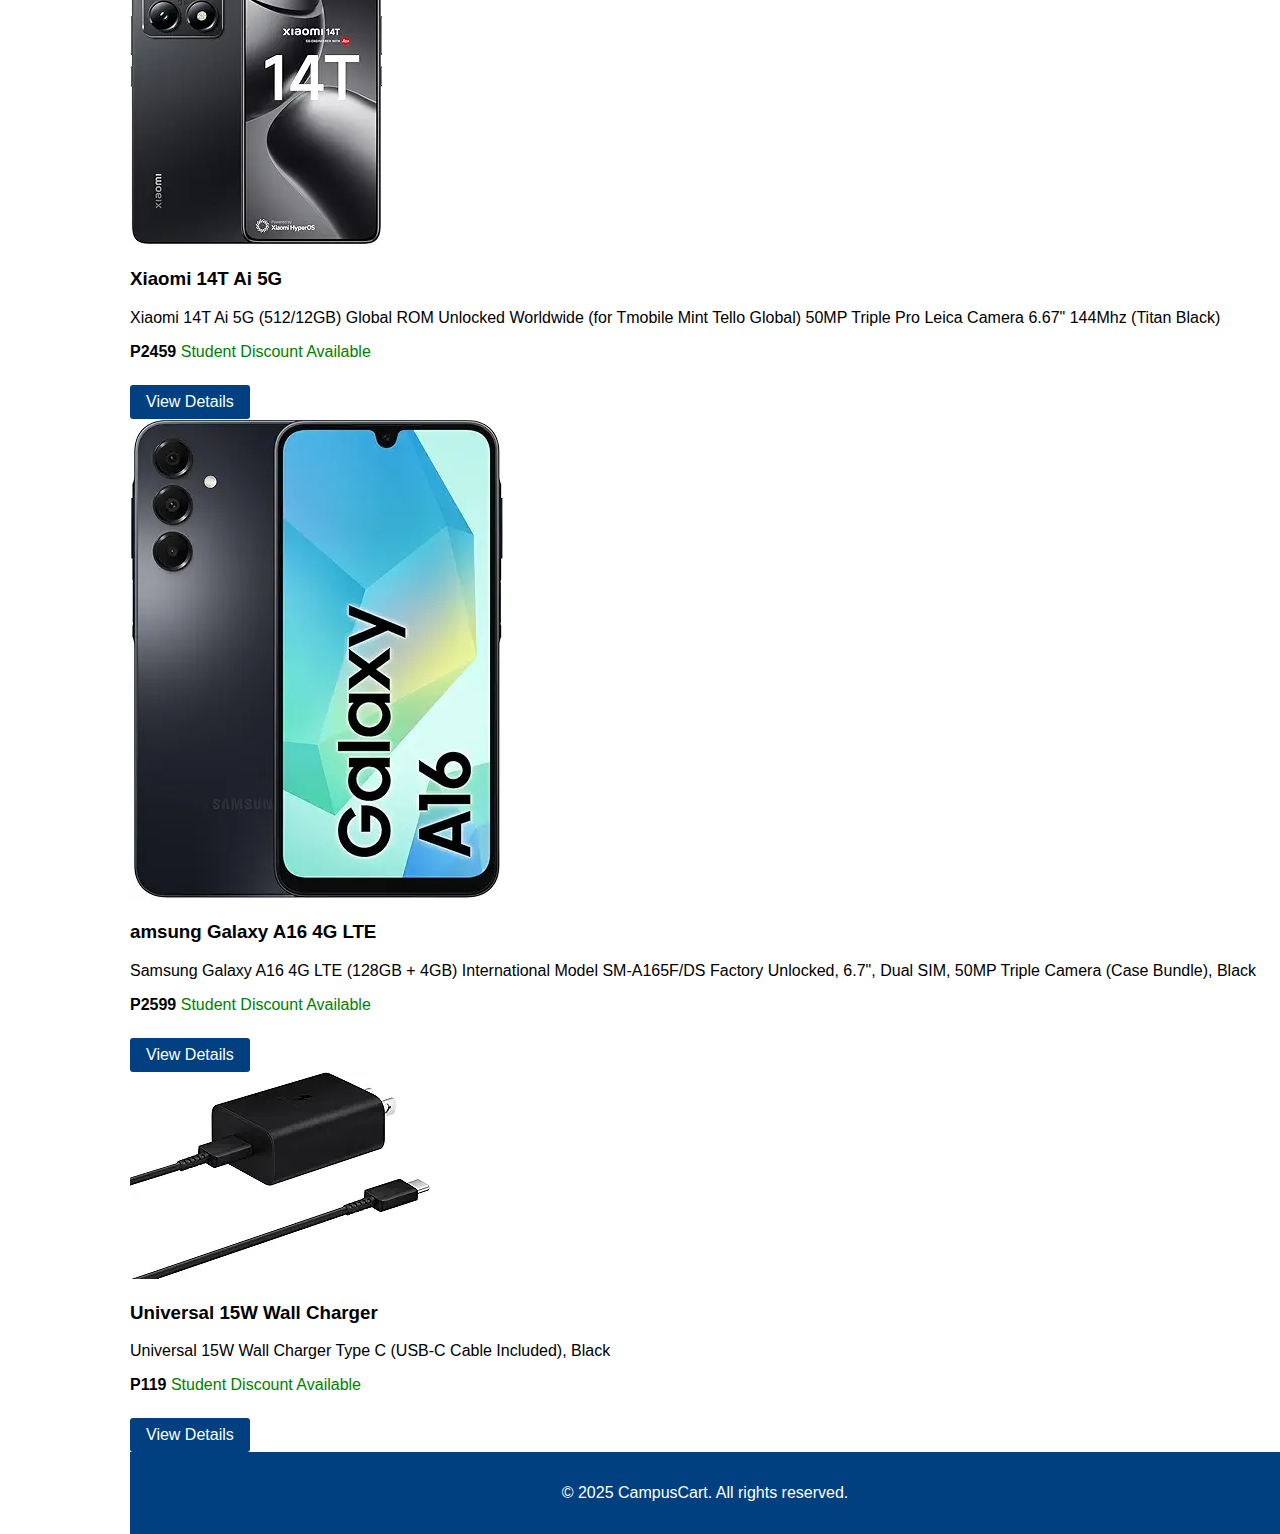
<file: shop.html>
<!DOCTYPE html>
<html lang="en">
<head>
  <meta charset="UTF-8" />
  <meta name="viewport" content="width=device-width, initial-scale=1.0" />
  <title>Shop - CampusCart</title>
  <link rel="stylesheet" href="styles.css"/>
  <!--Font Awesome CND for icons-->
  <link rel="stylesheet" href="https://cdnjs.cloudflare.com/ajax/libs/font-awesome/6.5.0/css/all.min.css" />
</head>
<body>
<header>
  <h1>CampusCart</h1>
  <nav class="side-nav">
    <a href="index.html">
      <i class="fas fa-home"></i>
      <span class="nav-label">Home</span>
    </a>
    <a class="active" href="shop.html">
      <i class="fas fa-store"></i>
      <span class="nav-label">Shop</span>
    </a>
    <a href="deals.html">
      <i class="fas fa-tag"></i>
      <span class="nav-label">Deals</span>
    </a>
    <a href="about.html">
      <i class="fas fa-user"></i>
      <span class="nav-label">About Us</span>
    </a>
    <a href="contact.html">
      <i class="fas fa-envelope"></i>
      <span class="nav-label">Contact</span>
    </a>
  </nav>
</header>
<section>
  <h2 style="text-align:center;">Shop Products</h2>
  <div class="product-image">
    <img src="images/1.webp" alt="1" />
  </div>
  <div class="product-info" id="product-1">
    <h2>Lenovo IdeaPad Slim 3X - 2025</h2>
    <p>Lenovo IdeaPad Slim 3X - 2025 - Everyday AI Laptop - Copilot+ PC - 15.3" WUXGA Display - 16 GB Memory - 512 GB Storage - Qualcomm® Snapdragon® X - Luna Grey</p>
    <p><strong>Price: P7899</strong></p>
    <p><em>Student Discount Available</em></p>
    <button class="btn">Add to Cart</button>
  </div>
  <div class="product-info" id="product-10">
      <img src="images/10.webp" alt="10" />
      <h3>Dell Inspiron 3520 15.6"</h3>
      <p>Dell Inspiron 3520 15.6" FHD Laptop, Intel Core i7-1255U Processor, 32GB RAM, 1TB SSD, Webcam, HDMI, SD-Card Slot, Wi-Fi 6, Windows 11 Home, Black</p>
      <p><strong>P699</strong> <span style="color:green;">Student Discount Available</span></p>
      <a href="deals.html" class="btn">View Details</a>
    </div>
    <div class="product-info" id="product-2">
      <img src="images/2.webp" alt="2" />
      <h3>Lenovo ThinkPad X13 Gen 2 13.3"</h3>
      <p>Lenovo ThinkPad X13 Gen 2 13.3" WUXGA Touchscreen Laptop, Intel i5-1135G7 Processor, 8GB RAM 512GB PCIe SSD, Backlit Keyboard, Fingerprint Reader, Webcam, Wi-Fi 6, Windows 11 Pro, Black</p>
      <p><strong>P699</strong> <span style="color:green;">Student Discount Available</span></p>
      <a href="deals.html" class="btn">View Details</a>
    </div>
    </div class="product-info" id="product-7">
      <img src="images/7.webp" alt="7" />
      <h3>HP Pavilion 15.6" HD Touchscreen Anti-Glare Laptop</h3>
      <p>HP Pavilion 15.6" HD Touchscreen Anti-Glare Laptop, 16GB RAM, 1TB SSD Storage, Intel Core Processor up to 4.1GHz, Up to 11 Hours Long Battery Life, Type-C, HDMI, Windows 11 Home, Silver</p>
      <p><strong>P699</strong> <span style="color:green;">Student Discount Available</span></p>
      <a href="deals.html" class="btn">View Details</a>
    </div>
    <div class="product-info" id="product-8">
      <img src="images/8.webp" alt="8" />
      <h3>HP 255 G10 15.6"</h3>
      <p>HP 255 G10 15.6" FHD Business & STudent Laptop, AMD Ryzen 7 7730U, 16GB RAM, 512GB PCIe SSD, Numeric Keypad, Webcam, Wi-Fi 6, HDMI, Windows 11 Pro, Black</p>
      <p><strong>P699</strong> <span style="color:green;">Student Discount Available</span></p>
      <a href="deals.html" class="btn">View Details</a>
    </div>
    <div class="product-info" id="product-9">
      <img src="images/9.jpg" alt="9" />
      <h3>Dell Inspiron Touchscreen Laptop, 15.6"</h3>
      <p>Dell Inspiron Touchscreen Laptop, 15.6" Business & Student Laptop Computer, Windows 11 Pro Laptop 32GB RAM 1TB SSD, Intel i5-1155G7 Processor, Full HD IPS Display, Numeric Keypad, HDMI, Carbon Black</p>
      <p><strong>P699</strong> <span style="color:green;">Student Discount Available</span></p>
      <a href="deals.html" class="btn">View Details</a>
    </div>
    <div class="product-info" id="product-11">
      <img src="images/11.jpg" alt="11" />
      <h3>Dell Inspiron 3535 Laptop - 15.6-inch</h3>
      <p>Dell Inspiron 3535 Laptop - 15.6-inch FHD (1920 x 1080) Display, AMD Ryzen 5 7520U Processor, 8GB DDR4 RAM, 512GB SSD, AMD Radeon Graphics, Windows 11 Home, 6-Months Migrate - Carbon Black</p>
      <p><strong>P699</strong> <span style="color:green;">Student Discount Available</span></p>
      <a href="deals.html" class="btn">View Details</a>
    </div>
    <div class="product-info" id="product-12">
      <img src="images/12.webp" alt="12" />
      <h3>Dell Copilot + Inspiron 14 PC 5441 Laptop - 14-inch</h3>
      <p>Dell Copilot + Inspiron 14 PC 5441 Laptop - 14-inch FHD+ (1920x1200) Display, Snapdragon X Plus - X1P-64-100, 16GB LPDDR5X RAM, 1TB SSD, Qualcomm Adreno, Windows 11 Home, Onsite Service - Titan Gray</p>
      <p><strong>P699</strong> <span style="color:green;">Student Discount Available</span></p>
      <a href="deals.html" class="btn">View Details</a>
    </div>
    <div class="product-info" id="product-13">
      <img src="images/13.webp" alt="13" />
      <h3>Acer Swift Go 14 AI Copilot+ PC | 14.5"</h3>
      <p>Acer Swift Go 14 AI Copilot+ PC | 14.5" 2.5K 120Hz Display | Unlock AI Experiences | Snapdragon X Plus 8-Core Processor | 16GB RAM | 1TB Gen 4 SSD | Wi-Fi 7 | Windows 11 Home | SFG14-01-X006</p>
      <p><strong>P699</strong> <span style="color:green;">Student Discount Available</span></p>
      <a href="deals.html" class="btn">View Details</a>
    </div>
    <div class="product-info" id="product-15">
      <img src="images/15.webp" alt="15" />
      <h3>Acer Swift Go 14 Intel Evo Edition Laptop</h3>
      <p>Acer Swift Go 14 Intel Evo Edition Laptop | 14" OLED WQXGA+ 2880x1800 Display | Unlock AI Experiences | Intel Core Ultra 5 processor 125H | Intel ARC | 8GB LPDDR5 | 512GB SSD | WiFi 6E | SFG14-73-58EP</p>
      <p><strong>P699</strong> <span style="color:green;">Student Discount Available</span></p>
      <a href="deals.html" class="btn">View Details</a>
    </div>
    <div class="product-info" id="product-17">
      <img src="images/18.webp" alt="18" />
      <h3>KVIDIO Bluetooth Headphones Over Ear</h3>
      <p>KVIDIO Bluetooth Headphones Over Ear, 65 Hours Playtime Wireless Headphones with Microphone, Foldable Lightweight Headset with Deep Bass, HiFi Stereo Sound for Travel Work Cellphone</p>
      <p><strong>P699</strong> <span style="color:green;">Student Discount Available</span></p>
      <a href="deals.html" class="btn">View Details</a>
    </div>
    <div class="product-info" id="product-19">
      <img src="images/19.webp" alt="19" />
      <h3>SanDisk 1TB Extreme PRO Portable SSD</h3>
      <p>SanDisk 1TB Extreme PRO Portable SSD - Up to 2000MB/s - USB-C, USB 3.2 Gen 2x2, IP65 Water and Dust Resistance, Updated Firmware - External Solid State Drive - SDSSDE81-4T00-G25</p>
      <p><strong>P699</strong> <span style="color:green;">Student Discount Available</span></p>
      <a href="deals.html" class="btn">View Details</a>
    </div>
    <div class="product-info" id="product-20">
      <img src="images/20.webp" alt="20" />
      <h3>USB-C Type C to USB-C Type Charge</h3>
      <p>USB-C Type C to USB-C Type Charge & Data Cable Cord Wire for New Beats Flex, Samsung, LG, Pixel, iPhone 15 & Other New Rechargeable Headsets, Earphones, Earbuds Portable SSD & Android Phones/Tablets</p>
      <p><strong>P699</strong> <span style="color:green;">Student Discount Available</span></p>
      <a href="deals.html" class="btn">View Details</a>
    </div>
    <div class="product-info" id="product-24">
      <img src="images/24.webp" alt="24" />
      <h3>Wireless Earbuds</h3>
      <p>Wireless Earbuds, Bluetooth Headphones 5.4 HiFi Stereo, in Ear Earphones with 4 ENC Noise Cancelling Mics, 40H Playtime Ear Buds with Mini Case, IP7 Waterproof Headset with LED Display, USB C Charging phones</p>
      <p><strong>P699</strong> <span style="color:green;">Student Discount Available</span></p>
      <a href="deals.html" class="btn">View Details</a>
    </div>
    <div class="product-info" id="product-25">
      <img src="images/25.webp" alt="25" />
      <h3>Apple iPhone 14</h3>
      <p>Apple iPhone 14, 128GB, Blue</p>
      <p><strong>P699</strong> <span style="color:green;">Student Discount Available</span></p>
      <a href="deals.html" class="btn">View Details</a>
    </div>
    <div class="product-info" id="product-26">
      <img src="images/26.webp" alt="26" />
      <h3>Apple iPhone 12 Pro Max</h3>
      <p>Apple iPhone 12 Pro Max (256GB, Pacific Blue)</p>
      <p><strong>P699</strong> <span style="color:green;">Student Discount Available</span></p>
      <a href="deals.html" class="btn">View Details</a>
    </div>
    <div class="product-info" id="product-29">
      <img src="images/29.webp" alt="29" />
      <h3>Xiaomi 14T Ai 5G</h3>
      <p>Xiaomi 14T Ai 5G (512/12GB) Global ROM Unlocked Worldwide (for Tmobile Mint Tello Global) 50MP Triple Pro Leica Camera 6.67" 144Mhz (Titan Black)</p>
      <p><strong>P2459</strong> <span style="color:green;">Student Discount Available</span></p>
      <a href="deals.html" class="btn">View Details</a>
    </div>
    <div class="product-info" id="product-30">
      <img src="images/30.webp" alt="30" />
      <h3>amsung Galaxy A16 4G LTE</h3>
      <p>Samsung Galaxy A16 4G LTE (128GB + 4GB) International Model SM-A165F/DS Factory Unlocked, 6.7", Dual SIM, 50MP Triple Camera (Case Bundle), Black</p>
      <p><strong>P2599</strong> <span style="color:green;">Student Discount Available</span></p>
      <a href="deals.html" class="btn">View Details</a>
    </div>
    <div class="product-info" id="product-33">
      <img src="images/33.webp" alt="33" />
      <h3>Universal 15W Wall Charger</h3>
      <p>Universal 15W Wall Charger Type C (USB-C Cable Included), Black</p>
      <p><strong>P119</strong> <span style="color:green;">Student Discount Available</span></p>
      <a href="deals.html" class="btn">View Details</a>
    </div>
  </div>
</section>
<footer>
  <p>&copy; 2025 CampusCart. All rights reserved.</p>
</footer>
</body>
</html>
</file>
<file: styles.css>
/*General styles*/
body { 
    font-family: Arial, sans-serif; 
    margin: 0;
    margin-left: 130px;
    padding: 0;
    height: 100%;
    display: flex;
    flex-direction: column;
}
header{
    background: #004080;
    color: white;
    padding: 1rem;
    text-align: center;
    position: sticky;
    top: 0;
    z-index: 1000;
}
footer {
    background: #004080;
    color: white;
    padding: 1rem;
    text-align: center;
}
.hero {
    background: #007acc;
    color: white;
    padding: 10px 0;
    text-align: center;
}
nav a {
    color: white;
    margin: 0 1rem;
    text-decoration: none;
}
nav a:hover{
    color: #36bb64;
}
main {
    max-width: 900px;
    margin: 2rem auto;
    padding: 0 1rem;
    display: flex;
    flex: 3;
    gap: 2rem;
    flex-wrap: wrap;
}
.products {
    display: flex;
    flex-wrap: wrap;
    justify-content: center;
    margin: 2rem 1rem;
    gap: 1rem;
}
.product-card {
    border: 1px solid #ddd;
    padding: 1rem;
    width: 200px;
    border-radius: 5px;
}
.product-card img {
    width: 100%;
    height: auto;
}
.btn {
    display: inline-block;
    margin-top: 0.5rem;
    padding: 0.5rem 1rem;
    background:#004080;
    color: white;
    text-decoration: none;
    border-radius: 3px;
    cursor: pointer;
}
.side-nav {
  display: flex;
  flex-direction: column;
  background: #004080;
  color: white;
  position: fixed;
  top: 0;
  left: 0;
  height: 100%;
  width: 130px;
  align-items: center;
  padding-top: 1rem;
  z-index: 1000;
}

.side-nav a {
  margin: 20px;
  color: white;
  text-decoration: none;
  font-size: 20px;
  text-align: center;
}
.nav-label{
    display: block;
    font-size: 10px;
    margin-top: 5px;
}
.side-nav i {
  font-size: 1.2rem;
  margin-bottom: 0.2rem;
}
@media (max-width: 600px) {
    .side-nav {
    flex-direction: row;
    position: fixed;
    top: auto;
    bottom: 0;
    left: 0;
    width: 100vw;
    height: 60px;
    justify-content: space-around;
    padding: 0;
    z-index: 1000;
    display: flex;
    align-items: center;
}
.side-nav a {
    display: flex;
    flex-direction: column;
    align-items: center;
    justify-content: center;
    flex: 1;
    margin: 0;
    font-size: 0.65rem;
    text-align: center;
}
body {
    margin-left: 0;
    padding-bottom: 60px;
  }
}
a.active{
    color: rgb(41, 45, 48);
    font-weight: bold;
    border-radius: 2px ;
}
.overlay{
    background-color: rgb(0, 0, 0, 0.5);
    padding: 20px;
}
</file>
